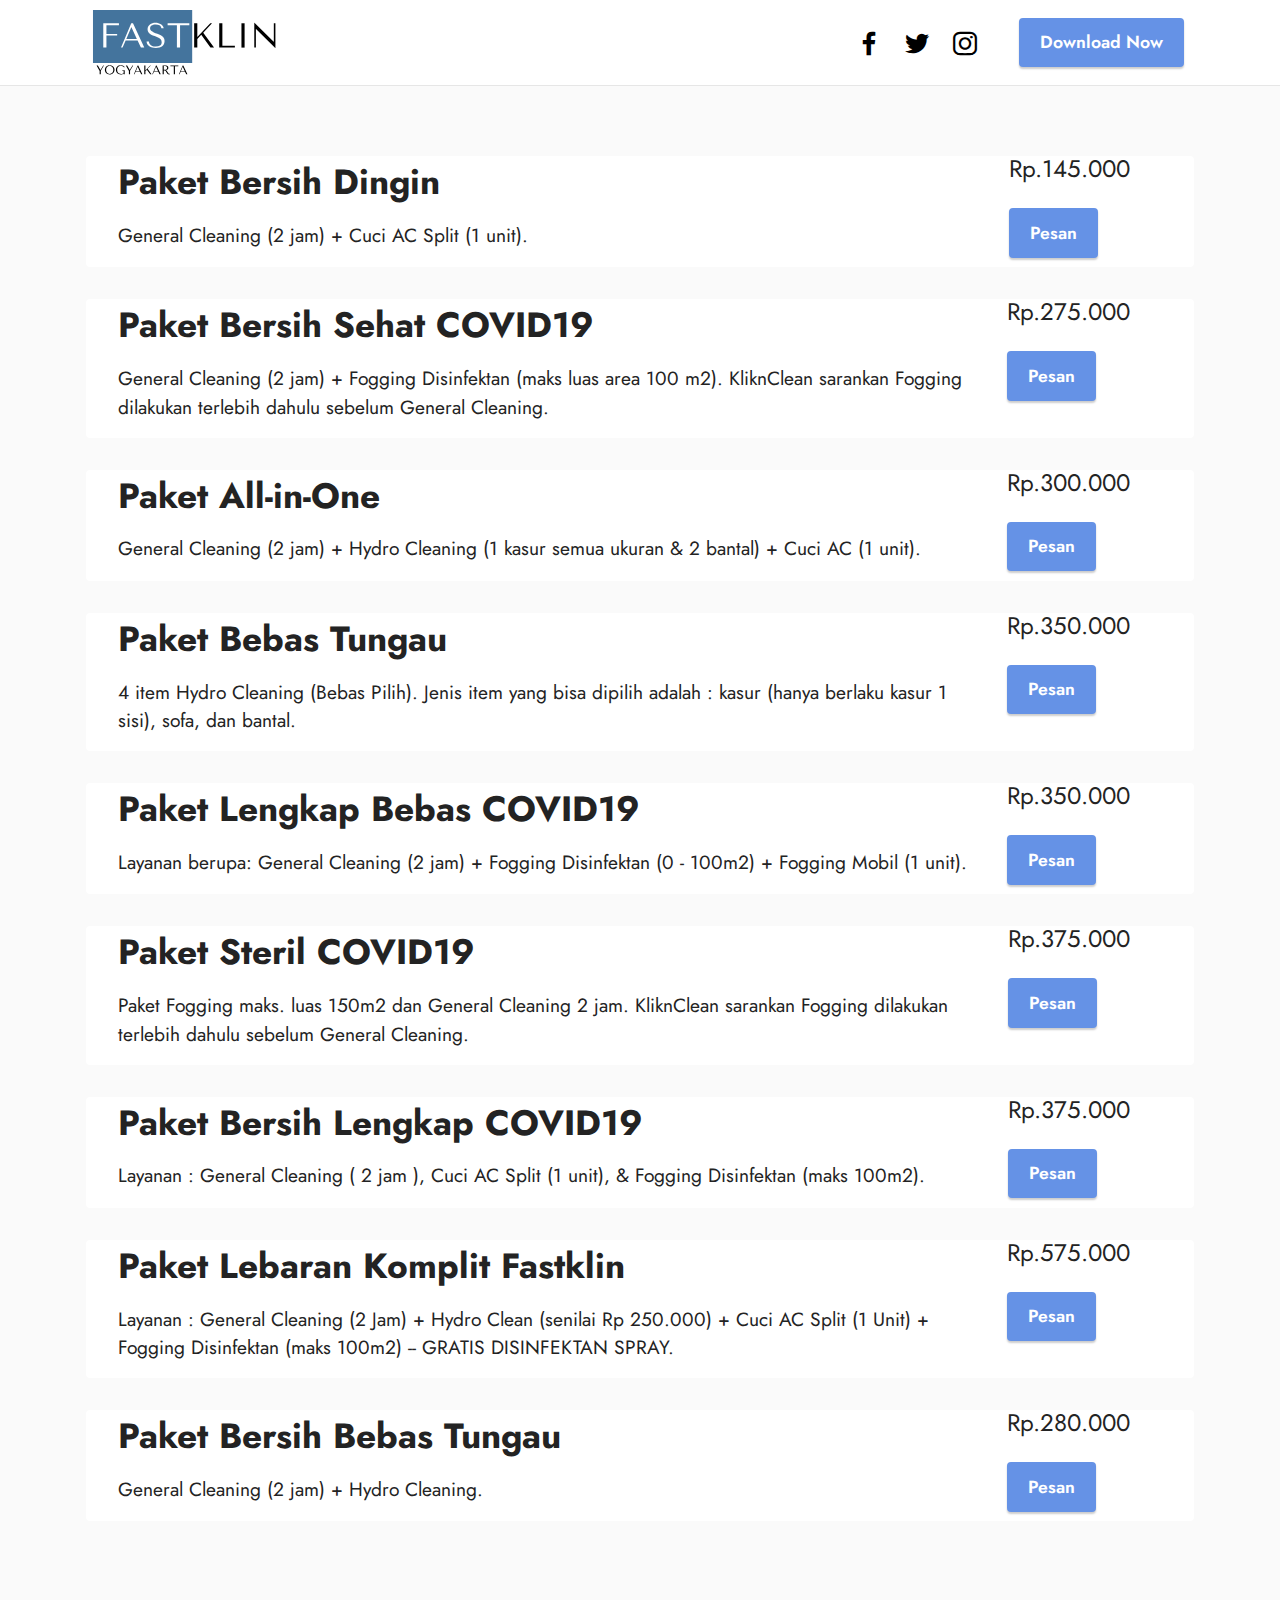
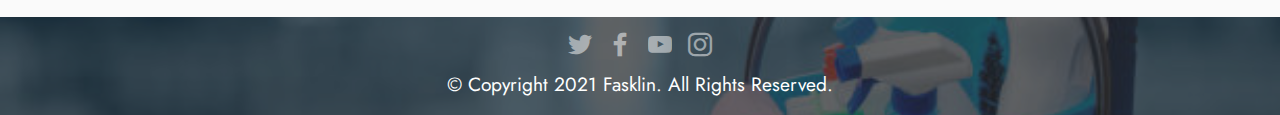
<file: page2.html>
<!DOCTYPE html>
<html  >
<head>
  <!-- Site made with Mobirise Website Builder v5.3.5, https://mobirise.com -->
  <meta charset="UTF-8">
  <meta http-equiv="X-UA-Compatible" content="IE=edge">
  <meta name="generator" content="Mobirise v5.3.5, mobirise.com">
  <meta name="viewport" content="width=device-width, initial-scale=1, minimum-scale=1">
  <link rel="shortcut icon" href="assets/images/fastklin.svg" type="image/x-icon">
  <meta name="description" content="">
  
  
  <title>Paket Fasklin</title>
  <link rel="stylesheet" href="assets/tether/tether.min.css">
  <link rel="stylesheet" href="assets/bootstrap/css/bootstrap.min.css">
  <link rel="stylesheet" href="assets/bootstrap/css/bootstrap-grid.min.css">
  <link rel="stylesheet" href="assets/bootstrap/css/bootstrap-reboot.min.css">
  <link rel="stylesheet" href="assets/dropdown/css/style.css">
  <link rel="stylesheet" href="assets/socicon/css/styles.css">
  <link rel="stylesheet" href="assets/theme/css/style.css">
  <link rel="preload" href="https://fonts.googleapis.com/css?family=Jost:100,200,300,400,500,600,700,800,900,100i,200i,300i,400i,500i,600i,700i,800i,900i&display=swap" as="style" onload="this.onload=null;this.rel='stylesheet'">
  <noscript><link rel="stylesheet" href="https://fonts.googleapis.com/css?family=Jost:100,200,300,400,500,600,700,800,900,100i,200i,300i,400i,500i,600i,700i,800i,900i&display=swap"></noscript>
  <link rel="preload" as="style" href="assets/mobirise/css/mbr-additional.css"><link rel="stylesheet" href="assets/mobirise/css/mbr-additional.css" type="text/css">
  
  
  
  
</head>
<body>
  
  <section class="menu cid-swFkTeifkb" once="menu" id="menu1-14">
    
    <nav class="navbar navbar-dropdown navbar-fixed-top navbar-expand-lg">
        <div class="container">
            <div class="navbar-brand">
                <span class="navbar-logo">
                    <a href="index.html">
                        <img src="assets/images/fastklin.svg" alt="logo" style="height: 4.3rem;">
                    </a>
                </span>
                
            </div>
            <button class="navbar-toggler" type="button" data-toggle="collapse" data-target="#navbarSupportedContent" aria-controls="navbarNavAltMarkup" aria-expanded="false" aria-label="Toggle navigation">
                <div class="hamburger">
                    <span></span>
                    <span></span>
                    <span></span>
                    <span></span>
                </div>
            </button>
            <div class="collapse navbar-collapse" id="navbarSupportedContent">
                <ul class="navbar-nav nav-dropdown" data-app-modern-menu="true"><li class="nav-item"><a class="nav-link link text-black display-4" href="https://mobirise.com"></a></li></ul>
                <div class="icons-menu">
                    <a class="iconfont-wrapper" href="https://www.facebook.com/" target="_blank">
                        <span class="p-2 mbr-iconfont socicon-facebook socicon"></span>
                    </a>
                    <a class="iconfont-wrapper" href="https://www.facebook.com/" target="_blank">
                        <span class="p-2 mbr-iconfont socicon-twitter socicon"></span>
                    </a>
                    <a class="iconfont-wrapper" href="https://www.instagram.com/fastklin.jogja/" target="_blank">
                        <span class="p-2 mbr-iconfont socicon-instagram socicon"></span>
                    </a>
                    
                </div>
                <div class="navbar-buttons mbr-section-btn"><a class="btn btn-primary display-4" href="https://mobiri.se">
                        Download Now</a></div>
            </div>
        </div>
    </nav>

</section>
<section class="features8 cid-swFl5ckJPt" xmlns="http://www.w3.org/1999/html" id="features9-19">
    <div class="container">
        <div class="card">
            <div class="card-wrapper">
                <div class="row align-items-center">
                    <div class="col-12 col-md">
                        <div class="card-box">
                            <div class="row">
                                <div class="col-md">
                                    <h6 class="card-title mbr-fonts-style display-5">
                                        <strong>Paket Bersih Dingin</strong>
                                    </h6>
                                    <p class="mbr-text mbr-fonts-style display-7">
                                        General Cleaning (2 jam) + Cuci AC Split (1 unit).
                                    </p>
                                </div>
                                <div class="col-md-auto">
                                    <p class="price mbr-fonts-style display-2">Rp.145.000</p>
                                    <div class="mbr-section-btn"><a href="https://wa.me/6281339614186?text=Detail%20Pemesanan%20%0APaket%20Bersih%20Dingin%20%3A%20General%20Cleaning%20%282%20jam%29%20%2B%20Cuci%20AC%20Split%20%281%20unit%29.%0AHarga%20%3A%20Rp%20145.000%0AWaktu%20%3A%0AAlamat%20%3A" class="btn btn-primary display-4">
                                            Pesan
                                        </a></div>
                                </div>
                                <div></div>
                            </div>
                        </div>
                    </div>
                </div>
            </div>
        </div>
        <div class="card">
            <div class="card-wrapper">
                <div class="row align-items-center">
                    <div class="col-12 col-md">
                        <div class="card-box">
                            <div class="row">
                                <div class="col-md">
                                    <h6 class="card-title mbr-fonts-style display-5">
                                        <strong>Paket Bersih Sehat COVID19</strong>
                                    </h6>
                                    <p class="mbr-text mbr-fonts-style display-7">
                                        General Cleaning (2 jam) + Fogging Disinfektan (maks luas area 100 m2). KliknClean sarankan Fogging dilakukan terlebih dahulu sebelum General Cleaning.
                                    </p>
                                </div>
                                <div class="col-md-auto">
                                    <p class="price mbr-fonts-style display-2">Rp.275.000</p>
                                    <div class="mbr-section-btn">
                                        <a href="https://wa.me/6281339614186?text=Detail%20Pemesanan%20%0APaket%20Bersih%20Sehat%20COVID19%20%3A%20General%20Cleaning%20%282%20jam%29%20%2B%20Fogging%20Disinfektan%20%28maks%20luas%20area%20100%20m2%29.%20KliknClean%20sarankan%20Fogging%20dilakukan%20terlebih%20dahulu%20sebelum%20General%20Cleaning.%0AHarga%20%3A%20Rp%20275.000%0AWaktu%20%3A%0AAlamat%20%3A" class="btn btn-primary display-4">
                                            Pesan
                                        </a>
                                    </div>
                                </div>
                                <div></div>
                            </div>
                        </div>
                    </div>
                </div>
            </div>
        </div>
        <div class="card">
            <div class="card-wrapper">
                <div class="row align-items-center">
                    <div class="col-12 col-md">
                        <div class="card-box">
                            <div class="row">
                                <div class="col-md">
                                    <h6 class="card-title mbr-fonts-style display-5">
                                        <strong>Paket All-in-One</strong>
                                    </h6>
                                    <p class="mbr-text mbr-fonts-style display-7">
                                        General Cleaning (2 jam) + Hydro Cleaning (1 kasur semua ukuran & 2 bantal) + Cuci AC (1 unit).
                                    </p>
                                </div>
                                <div class="col-md-auto">
                                    <p class="price mbr-fonts-style display-2">Rp.300.000</p>
                                    <div class="mbr-section-btn">
                                        <a href="https://wa.me/6281339614186?text=Detail%20Pemesanan%20%0APaket%20All-in-One%20%3A%20General%20Cleaning%20%282%20jam%29%20%2B%20Hydro%20Cleaning%20%281%20kasur%20semua%20ukuran%20%26%202%20bantal%29%20%2B%20Cuci%20AC%20%281%20unit%29.%0AHarga%20%3A%20Rp%20300.000%0AWaktu%20%3A%0AAlamat%20%3A" class="btn btn-primary display-4">
                                            Pesan
                                        </a>
                                    </div>
                                </div>
                                <div></div>
                            </div>
                        </div>
                    </div>
                </div>
            </div>
        </div>
        <div class="card">
            <div class="card-wrapper">
                <div class="row align-items-center">
                    <div class="col-12 col-md">
                        <div class="card-box">
                            <div class="row">
                                <div class="col-md">
                                    <h6 class="card-title mbr-fonts-style display-5">
                                        <strong>Paket Bebas Tungau</strong>
                                    </h6>
                                    <p class="mbr-text mbr-fonts-style display-7">
                                        4 item Hydro Cleaning (Bebas Pilih). Jenis item yang bisa dipilih adalah : kasur (hanya berlaku kasur 1 sisi), sofa, dan bantal.
                                    </p>
                                </div>
                                <div class="col-md-auto">
                                    <p class="price mbr-fonts-style display-2">Rp.350.000</p>
                                    <div class="mbr-section-btn">
                                        <a href="https://wa.me/6281339614186?text=Detail%20Pemesanan%20%0APaket%20Bebas%20Tungau%20%3A%204%20item%20Hydro%20Cleaning%20%28Bebas%20Pilih%29.%20Jenis%20item%20yang%20bisa%20dipilih%20adalah%20%3A%20kasur%20%28hanya%20berlaku%20kasur%201%20sisi%29%2C%20sofa%2C%20dan%20bantal.%0AHarga%20%3A%20Rp%20350.000%0AWaktu%20%3A%0AAlamat%20%3A" class="btn btn-primary display-4">
                                            Pesan
                                        </a>
                                    </div>
                                </div>
                                <div></div>
                            </div>
                        </div>
                    </div>
                </div>
            </div>
        </div>
        <div class="card">
            <div class="card-wrapper">
                <div class="row align-items-center">
                    <div class="col-12 col-md">
                        <div class="card-box">
                            <div class="row">
                                <div class="col-md">
                                    <h6 class="card-title mbr-fonts-style display-5">
                                        <strong>Paket Lengkap Bebas COVID19</strong>
                                    </h6>
                                    <p class="mbr-text mbr-fonts-style display-7">
                                        Layanan berupa: General Cleaning (2 jam) + Fogging Disinfektan (0 - 100m2) + Fogging Mobil (1 unit).
                                    </p>
                                </div>
                                <div class="col-md-auto">
                                    <p class="price mbr-fonts-style display-2">Rp.350.000</p>
                                    <div class="mbr-section-btn">
                                        <a href="https://wa.me/6281339614186?text=Detail%20Pemesanan%20%0APaket%20Lengkap%20Bebas%20COVID19%20%3A%20Layanan%20berupa%3A%20General%20Cleaning%20%282%20jam%29%20%2B%20Fogging%20Disinfektan%20%280%20-%20100m2%29%20%2B%20Fogging%20Mobil%20%281%20unit%29.%0AHarga%20%3A%20Rp%20350.000%0AWaktu%20%3A%0AAlamat%20%3A" class="btn btn-primary display-4">
                                            Pesan
                                        </a>
                                    </div>
                                </div>
                                <div></div>
                            </div>
                        </div>
                    </div>
                </div>
            </div>
        </div>
        <div class="card">
            <div class="card-wrapper">
                <div class="row align-items-center">
                    <div class="col-12 col-md">
                        <div class="card-box">
                            <div class="row">
                                <div class="col-md">
                                    <h6 class="card-title mbr-fonts-style display-5">
                                        <strong>Paket Steril COVID19</strong>
                                    </h6>
                                    <p class="mbr-text mbr-fonts-style display-7">
                                        Paket Fogging maks. luas 150m2 dan General Cleaning 2 jam. KliknClean sarankan Fogging dilakukan terlebih dahulu sebelum General Cleaning.
                                    </p>
                                </div>
                                <div class="col-md-auto">
                                    <p class="price mbr-fonts-style display-2">Rp.375.000</p>
                                    <div class="mbr-section-btn">
                                        <a href="https://wa.me/6281339614186?text=Detail%20Pemesanan%20%0APaket%20Steril%20COVID19%20%3A%20Paket%20Fogging%20maks.%20luas%20150m2%20dan%20General%20Cleaning%202%20jam.%20KliknClean%20sarankan%20Fogging%20dilakukan%20terlebih%20dahulu%20sebelum%20General%20Cleaning.%0AHarga%20%3A%20Rp%20375.000%0AWaktu%20%3A%0AAlamat%20%3A" class="btn btn-primary display-4">
                                            Pesan
                                        </a>
                                    </div>
                                </div>
                                <div></div>
                            </div>
                        </div>
                    </div>
                </div>
            </div>
        </div>
        <div class="card">
            <div class="card-wrapper">
                <div class="row align-items-center">
                    <div class="col-12 col-md">
                        <div class="card-box">
                            <div class="row">
                                <div class="col-md">
                                    <h6 class="card-title mbr-fonts-style display-5">
                                        <strong>Paket Bersih Lengkap COVID19</strong>
                                    </h6>
                                    <p class="mbr-text mbr-fonts-style display-7">
                                        Layanan : General Cleaning ( 2 jam ), Cuci AC Split (1 unit), & Fogging Disinfektan (maks 100m2).
                                    </p>
                                </div>
                                <div class="col-md-auto">
                                    <p class="price mbr-fonts-style display-2">Rp.375.000</p>
                                    <div class="mbr-section-btn">
                                        <a href="https://wa.me/6281339614186?text=Detail%20Pemesanan%20%0APaket%20Bersih%20Lengkap%20COVID19%20%3A%20Layanan%20%3A%20General%20Cleaning%20%28%202%20jam%20%29%2C%20Cuci%20AC%20Split%20%281%20unit%29%2C%20%26%20Fogging%20Disinfektan%20%28maks%20100m2%29.%0AHarga%20%3A%20Rp%20375.000%0AWaktu%20%3A%0AAlamat%20%3A" class="btn btn-primary display-4">
                                            Pesan
                                        </a>
                                    </div>
                                </div>
                                <div></div>
                            </div>
                        </div>
                    </div>
                </div>
            </div>
        </div>
        <div class="card">
            <div class="card-wrapper">
                <div class="row align-items-center">
                    <div class="col-12 col-md">
                        <div class="card-box">
                            <div class="row">
                                <div class="col-md">
                                    <h6 class="card-title mbr-fonts-style display-5">
                                        <strong>Paket Lebaran Komplit Fastklin</strong>
                                    </h6>
                                    <p class="mbr-text mbr-fonts-style display-7">
                                        Layanan : General Cleaning (2 Jam) + Hydro Clean (senilai Rp 250.000) + Cuci AC Split (1 Unit) + Fogging Disinfektan (maks 100m2) -- GRATIS DISINFEKTAN SPRAY.
                                    </p>
                                </div>
                                <div class="col-md-auto">
                                    <p class="price mbr-fonts-style display-2">Rp.575.000</p>
                                    <div class="mbr-section-btn">
                                        <a href="https://wa.me/6281339614186?text=Detail%20Pemesanan%20%0APaket%20Lebaran%20Komplit%20Fastklin%20%3A%20%20Layanan%20%3A%20General%20Cleaning%20%282%20Jam%29%20%2B%20Hydro%20Clean%20%28senilai%20Rp%20250.000%29%20%2B%20Cuci%20AC%20Split%20%281%20Unit%29%20%2B%20Fogging%20Disinfektan%20%28maks%20100m2%29%20--%20GRATIS%20DISINFEKTAN%20SPRAY.%0AHarga%20%3A%20Rp%20575.000%0AWaktu%20%3A%0AAlamat%20%3A" class="btn btn-primary display-4">
                                            Pesan
                                        </a>
                                    </div>
                                </div>
                                <div></div>
                            </div>
                        </div>
                    </div>
                </div>
            </div>
        </div>
        <div class="card">
            <div class="card-wrapper">
                <div class="row align-items-center">
                    <div class="col-12 col-md">
                        <div class="card-box">
                            <div class="row">
                                <div class="col-md">
                                    <h6 class="card-title mbr-fonts-style display-5">
                                        <strong>Paket Bersih Bebas Tungau</strong>
                                    </h6>
                                    <p class="mbr-text mbr-fonts-style display-7">
                                        General Cleaning (2 jam) + Hydro Cleaning.
                                    </p>
                                </div>
                                <div class="col-md-auto">
                                    <p class="price mbr-fonts-style display-2">Rp.280.000</p>
                                    <div class="mbr-section-btn">
                                        <a href="https://wa.me/6281339614186?text=Detail%20Pemesanan%20%0APaket%20Bersih%20Bebas%20Tungau%20%3A%20%20General%20Cleaning%20%282%20jam%29%20%2B%20Hydro%20Cleaning.%0AHarga%20%3A%20Rp%20280.000%0AWaktu%20%3A%0AAlamat%20%3A" class="btn btn-primary display-4">
                                            Pesan
                                        </a>
                                    </div>
                                </div>
                                <div></div>
                            </div>
                        </div>
                    </div>
                </div>
            </div>
        </div>
    </div>
</section>

<section class="footer3 cid-swFkThLXPm" once="footers" id="footer3-17">

    

    <div class="mbr-overlay" style="opacity: 0.7; background-color: rgb(35, 35, 35);"></div>

    <div class="container">
        <div class="media-container-row align-center mbr-white">
            
            <div class="row social-row">
                <div class="social-list align-right pb-2">
                    
                    
                    
                    
                    
                    
                <div class="soc-item">
                        <a href="https://twitter.com/" target="_blank">
                            <span class="mbr-iconfont mbr-iconfont-social socicon-twitter socicon"></span>
                        </a>
                    </div><div class="soc-item">
                        <a href="https://www.facebook.com/" target="_blank">
                            <span class="mbr-iconfont mbr-iconfont-social socicon-facebook socicon"></span>
                        </a>
                    </div><div class="soc-item">
                        <a href="https://www.youtube.com/" target="_blank">
                            <span class="mbr-iconfont mbr-iconfont-social socicon-youtube socicon"></span>
                        </a>
                    </div><div class="soc-item">
                        <a href="https://www.instagram.com/fastklin.jogja/" target="_blank">
                            <span class="mbr-iconfont mbr-iconfont-social socicon-instagram socicon"></span>
                        </a>
                    </div></div>
            </div>
            <div class="row row-copirayt">
                <p class="mbr-text mb-0 mbr-fonts-style mbr-white align-center display-7">
                    © Copyright 2021 Fasklin. All Rights Reserved.
                </p>
            </div>
        </div>
    </div>
</body>
</html>
</file>
<file: assets/dropdown/css/style.css>
.navbar-dropdown {
  left: 0;
  padding: 0;
  position: absolute;
  right: 0;
  top: 0;
  transition: all 0.45s ease;
  z-index: 1030;
  background: #282828; }
  .navbar-dropdown .navbar-logo {
    margin-right: 0.8rem;
    transition: margin 0.3s ease-in-out;
    vertical-align: middle; }
    .navbar-dropdown .navbar-logo img {
      height: 3.125rem;
      transition: all 0.3s ease-in-out; }
    .navbar-dropdown .navbar-logo.mbr-iconfont {
      font-size: 3.125rem;
      line-height: 3.125rem; }
  .navbar-dropdown .navbar-caption {
    font-weight: 700;
    white-space: normal;
    vertical-align: -4px;
    line-height: 3.125rem !important; }
    .navbar-dropdown .navbar-caption, .navbar-dropdown .navbar-caption:hover {
      color: inherit;
      text-decoration: none; }
  .navbar-dropdown .mbr-iconfont + .navbar-caption {
    vertical-align: -1px; }
  .navbar-dropdown.navbar-fixed-top {
    position: fixed; }
  .navbar-dropdown .navbar-brand span {
    vertical-align: -4px; }
  .navbar-dropdown.bg-color.transparent {
    background: none; }
  .navbar-dropdown.navbar-short .navbar-brand {
    padding: 0.625rem 0; }
    .navbar-dropdown.navbar-short .navbar-brand span {
      vertical-align: -1px; }
  .navbar-dropdown.navbar-short .navbar-caption {
    line-height: 2.375rem !important;
    vertical-align: -2px; }
  .navbar-dropdown.navbar-short .navbar-logo {
    margin-right: 0.5rem; }
    .navbar-dropdown.navbar-short .navbar-logo img {
      height: 2.375rem; }
    .navbar-dropdown.navbar-short .navbar-logo.mbr-iconfont {
      font-size: 2.375rem;
      line-height: 2.375rem; }
  .navbar-dropdown.navbar-short .mbr-table-cell {
    height: 3.625rem; }
  .navbar-dropdown .navbar-close {
    left: 0.6875rem;
    position: fixed;
    top: 0.75rem;
    z-index: 1000; }
  .navbar-dropdown .hamburger-icon {
    content: "";
    display: inline-block;
    vertical-align: middle;
    width: 16px;
    -webkit-box-shadow: 0 -6px 0 1px #282828,0 0 0 1px #282828,0 6px 0 1px #282828;
    -moz-box-shadow: 0 -6px 0 1px #282828,0 0 0 1px #282828,0 6px 0 1px #282828;
    box-shadow: 0 -6px 0 1px #282828,0 0 0 1px #282828,0 6px 0 1px #282828; }

.dropdown-menu .dropdown-toggle[data-toggle="dropdown-submenu"]::after {
  border-bottom: 0.35em solid transparent;
  border-left: 0.35em solid;
  border-right: 0;
  border-top: 0.35em solid transparent;
  margin-left: 0.3rem; }

.dropdown-menu .dropdown-item:focus {
  outline: 0; }

.nav-dropdown {
  font-size: 0.75rem;
  font-weight: 500;
  height: auto !important; }
  .nav-dropdown .nav-btn {
    padding-left: 1rem; }
  .nav-dropdown .link {
    margin: .667em 1.667em;
    font-weight: 500;
    padding: 0;
    transition: color .2s ease-in-out; }
    .nav-dropdown .link.dropdown-toggle {
      margin-right: 2.583em; }
      .nav-dropdown .link.dropdown-toggle::after {
        margin-left: .25rem;
        border-top: 0.35em solid;
        border-right: 0.35em solid transparent;
        border-left: 0.35em solid transparent;
        border-bottom: 0; }
      .nav-dropdown .link.dropdown-toggle[aria-expanded="true"] {
        margin: 0;
        padding: 0.667em 3.263em  0.667em 1.667em; }
  .nav-dropdown .link::after,
  .nav-dropdown .dropdown-item::after {
    color: inherit; }
  .nav-dropdown .btn {
    font-size: 0.75rem;
    font-weight: 700;
    letter-spacing: 0;
    margin-bottom: 0;
    padding-left: 1.25rem;
    padding-right: 1.25rem; }
  .nav-dropdown .dropdown-menu {
    border-radius: 0;
    border: 0;
    left: 0;
    margin: 0;
    padding-bottom: 1.25rem;
    padding-top: 1.25rem;
    position: relative; }
  .nav-dropdown .dropdown-submenu {
    margin-left: 0.125rem;
    top: 0; }
  .nav-dropdown .dropdown-item {
    font-weight: 500;
    line-height: 2;
    padding: 0.3846em 4.615em 0.3846em 1.5385em;
    position: relative;
    transition: color .2s ease-in-out, background-color .2s ease-in-out; }
    .nav-dropdown .dropdown-item::after {
      margin-top: -0.3077em;
      position: absolute;
      right: 1.1538em;
      top: 50%; }
    .nav-dropdown .dropdown-item:focus, .nav-dropdown .dropdown-item:hover {
      background: none; }

@media (max-width: 767px) {
  .nav-dropdown.navbar-toggleable-sm {
    bottom: 0;
    display: none;
    left: 0;
    overflow-x: hidden;
    position: fixed;
    top: 0;
    transform: translateX(-100%);
    -ms-transform: translateX(-100%);
    -webkit-transform: translateX(-100%);
    width: 18.75rem;
    z-index: 999; } }
.nav-dropdown.navbar-toggleable-xl {
  bottom: 0;
  display: none;
  left: 0;
  overflow-x: hidden;
  position: fixed;
  top: 0;
  transform: translateX(-100%);
  -ms-transform: translateX(-100%);
  -webkit-transform: translateX(-100%);
  width: 18.75rem;
  z-index: 999; }

.nav-dropdown-sm {
  display: block !important;
  overflow-x: hidden;
  overflow: auto;
  padding-top: 3.875rem; }
  .nav-dropdown-sm::after {
    content: "";
    display: block;
    height: 3rem;
    width: 100%; }
  .nav-dropdown-sm.collapse.in ~ .navbar-close {
    display: block !important; }
  .nav-dropdown-sm.collapsing, .nav-dropdown-sm.collapse.in {
    transform: translateX(0);
    -ms-transform: translateX(0);
    -webkit-transform: translateX(0);
    transition: all 0.25s ease-out;
    -webkit-transition: all 0.25s ease-out;
    background: #282828; }
  .nav-dropdown-sm.collapsing[aria-expanded="false"] {
    transform: translateX(-100%);
    -ms-transform: translateX(-100%);
    -webkit-transform: translateX(-100%); }
  .nav-dropdown-sm .nav-item {
    display: block;
    margin-left: 0 !important;
    padding-left: 0; }
  .nav-dropdown-sm .link,
  .nav-dropdown-sm .dropdown-item {
    border-top: 1px dotted rgba(255, 255, 255, 0.1);
    font-size: 0.8125rem;
    line-height: 1.6;
    margin: 0 !important;
    padding: 0.875rem 2.4rem 0.875rem 1.5625rem !important;
    position: relative;
    white-space: normal; }
    .nav-dropdown-sm .link:focus, .nav-dropdown-sm .link:hover,
    .nav-dropdown-sm .dropdown-item:focus,
    .nav-dropdown-sm .dropdown-item:hover {
      background: rgba(0, 0, 0, 0.2) !important;
      color: #c0a375; }
  .nav-dropdown-sm .nav-btn {
    position: relative;
    padding: 1.5625rem 1.5625rem 0 1.5625rem; }
    .nav-dropdown-sm .nav-btn::before {
      border-top: 1px dotted rgba(255, 255, 255, 0.1);
      content: "";
      left: 0;
      position: absolute;
      top: 0;
      width: 100%; }
    .nav-dropdown-sm .nav-btn + .nav-btn {
      padding-top: 0.625rem; }
      .nav-dropdown-sm .nav-btn + .nav-btn::before {
        display: none; }
  .nav-dropdown-sm .btn {
    padding: 0.625rem 0; }
  .nav-dropdown-sm .dropdown-toggle[data-toggle="dropdown-submenu"]::after {
    margin-left: .25rem;
    border-top: 0.35em solid;
    border-right: 0.35em solid transparent;
    border-left: 0.35em solid transparent;
    border-bottom: 0; }
  .nav-dropdown-sm .dropdown-toggle[data-toggle="dropdown-submenu"][aria-expanded="true"]::after {
    border-top: 0;
    border-right: 0.35em solid transparent;
    border-left: 0.35em solid transparent;
    border-bottom: 0.35em solid; }
  .nav-dropdown-sm .dropdown-menu {
    margin: 0;
    padding: 0;
    position: relative;
    top: 0;
    left: 0;
    width: 100%;
    border: 0;
    float: none;
    border-radius: 0;
    background: none; }
  .nav-dropdown-sm .dropdown-submenu {
    left: 100%;
    margin-left: 0.125rem;
    margin-top: -1.25rem;
    top: 0; }

.navbar-toggleable-sm .nav-dropdown .dropdown-menu {
  position: absolute; }

.navbar-toggleable-sm .nav-dropdown .dropdown-submenu {
  left: 100%;
  margin-left: 0.125rem;
  margin-top: -1.25rem;
  top: 0; }

.navbar-toggleable-sm.opened .nav-dropdown .dropdown-menu {
  position: relative; }

.navbar-toggleable-sm.opened .nav-dropdown .dropdown-submenu {
  left: 0;
  margin-left: 00rem;
  margin-top: 0rem;
  top: 0; }

.is-builder .nav-dropdown.collapsing {
  transition: none !important; }

/*# sourceMappingURL=style.css.map */
</file>
<file: assets/socicon/css/styles.css>
@charset "UTF-8";

@font-face {
  font-family: 'Socicon';
  src:  url('../fonts/socicon.eot');
  src:  url('../fonts/socicon.eot?#iefix') format('embedded-opentype'),
    url('../fonts/socicon.woff2') format('woff2'),
    url('../fonts/socicon.ttf') format('truetype'),
    url('../fonts/socicon.woff') format('woff'),
    url('../fonts/socicon.svg#socicon') format('svg');
  font-weight: normal;
  font-style: normal;
  font-display: swap;
}

[data-icon]:before {
  font-family: "socicon" !important;
  content: attr(data-icon);
  font-style: normal !important;
  font-weight: normal !important;
  font-variant: normal !important;
  text-transform: none !important;
  speak: none;
  line-height: 1;
  -webkit-font-smoothing: antialiased;
  -moz-osx-font-smoothing: grayscale;
}

[class^="socicon-"], [class*=" socicon-"] {
  /* use !important to prevent issues with browser extensions that change fonts */
  font-family: 'Socicon' !important;
  speak: none;
  font-style: normal;
  font-weight: normal;
  font-variant: normal;
  text-transform: none;
  line-height: 1;

  /* Better Font Rendering =========== */
  -webkit-font-smoothing: antialiased;
  -moz-osx-font-smoothing: grayscale;
}

.socicon-eitaa:before {
  content: "\e97c";
}
.socicon-soroush:before {
  content: "\e97d";
}
.socicon-bale:before {
  content: "\e97e";
}
.socicon-zazzle:before {
  content: "\e97b";
}
.socicon-society6:before {
  content: "\e97a";
}
.socicon-redbubble:before {
  content: "\e979";
}
.socicon-avvo:before {
  content: "\e978";
}
.socicon-stitcher:before {
  content: "\e977";
}
.socicon-googlehangouts:before {
  content: "\e974";
}
.socicon-dlive:before {
  content: "\e975";
}
.socicon-vsco:before {
  content: "\e976";
}
.socicon-flipboard:before {
  content: "\e973";
}
.socicon-ubuntu:before {
  content: "\e958";
}
.socicon-artstation:before {
  content: "\e959";
}
.socicon-invision:before {
  content: "\e95a";
}
.socicon-torial:before {
  content: "\e95b";
}
.socicon-collectorz:before {
  content: "\e95c";
}
.socicon-seenthis:before {
  content: "\e95d";
}
.socicon-googleplaymusic:before {
  content: "\e95e";
}
.socicon-debian:before {
  content: "\e95f";
}
.socicon-filmfreeway:before {
  content: "\e960";
}
.socicon-gnome:before {
  content: "\e961";
}
.socicon-itchio:before {
  content: "\e962";
}
.socicon-jamendo:before {
  content: "\e963";
}
.socicon-mix:before {
  content: "\e964";
}
.socicon-sharepoint:before {
  content: "\e965";
}
.socicon-tinder:before {
  content: "\e966";
}
.socicon-windguru:before {
  content: "\e967";
}
.socicon-cdbaby:before {
  content: "\e968";
}
.socicon-elementaryos:before {
  content: "\e969";
}
.socicon-stage32:before {
  content: "\e96a";
}
.socicon-tiktok:before {
  content: "\e96b";
}
.socicon-gitter:before {
  content: "\e96c";
}
.socicon-letterboxd:before {
  content: "\e96d";
}
.socicon-threema:before {
  content: "\e96e";
}
.socicon-splice:before {
  content: "\e96f";
}
.socicon-metapop:before {
  content: "\e970";
}
.socicon-naver:before {
  content: "\e971";
}
.socicon-remote:before {
  content: "\e972";
}
.socicon-internet:before {
  content: "\e957";
}
.socicon-moddb:before {
  content: "\e94b";
}
.socicon-indiedb:before {
  content: "\e94c";
}
.socicon-traxsource:before {
  content: "\e94d";
}
.socicon-gamefor:before {
  content: "\e94e";
}
.socicon-pixiv:before {
  content: "\e94f";
}
.socicon-myanimelist:before {
  content: "\e950";
}
.socicon-blackberry:before {
  content: "\e951";
}
.socicon-wickr:before {
  content: "\e952";
}
.socicon-spip:before {
  content: "\e953";
}
.socicon-napster:before {
  content: "\e954";
}
.socicon-beatport:before {
  content: "\e955";
}
.socicon-hackerone:before {
  content: "\e956";
}
.socicon-hackernews:before {
  content: "\e946";
}
.socicon-smashwords:before {
  content: "\e947";
}
.socicon-kobo:before {
  content: "\e948";
}
.socicon-bookbub:before {
  content: "\e949";
}
.socicon-mailru:before {
  content: "\e94a";
}
.socicon-gitlab:before {
  content: "\e945";
}
.socicon-instructables:before {
  content: "\e944";
}
.socicon-portfolio:before {
  content: "\e943";
}
.socicon-codered:before {
  content: "\e940";
}
.socicon-origin:before {
  content: "\e941";
}
.socicon-nextdoor:before {
  content: "\e942";
}
.socicon-udemy:before {
  content: "\e93f";
}
.socicon-livemaster:before {
  content: "\e93e";
}
.socicon-crunchbase:before {
  content: "\e93b";
}
.socicon-homefy:before {
  content: "\e93c";
}
.socicon-calendly:before {
  content: "\e93d";
}
.socicon-realtor:before {
  content: "\e90f";
}
.socicon-tidal:before {
  content: "\e910";
}
.socicon-qobuz:before {
  content: "\e911";
}
.socicon-natgeo:before {
  content: "\e912";
}
.socicon-mastodon:before {
  content: "\e913";
}
.socicon-unsplash:before {
  content: "\e914";
}
.socicon-homeadvisor:before {
  content: "\e915";
}
.socicon-angieslist:before {
  content: "\e916";
}
.socicon-codepen:before {
  content: "\e917";
}
.socicon-slack:before {
  content: "\e918";
}
.socicon-openaigym:before {
  content: "\e919";
}
.socicon-logmein:before {
  content: "\e91a";
}
.socicon-fiverr:before {
  content: "\e91b";
}
.socicon-gotomeeting:before {
  content: "\e91c";
}
.socicon-aliexpress:before {
  content: "\e91d";
}
.socicon-guru:before {
  content: "\e91e";
}
.socicon-appstore:before {
  content: "\e91f";
}
.socicon-homes:before {
  content: "\e920";
}
.socicon-zoom:before {
  content: "\e921";
}
.socicon-alibaba:before {
  content: "\e922";
}
.socicon-craigslist:before {
  content: "\e923";
}
.socicon-wix:before {
  content: "\e924";
}
.socicon-redfin:before {
  content: "\e925";
}
.socicon-googlecalendar:before {
  content: "\e926";
}
.socicon-shopify:before {
  content: "\e927";
}
.socicon-freelancer:before {
  content: "\e928";
}
.socicon-seedrs:before {
  content: "\e929";
}
.socicon-bing:before {
  content: "\e92a";
}
.socicon-doodle:before {
  content: "\e92b";
}
.socicon-bonanza:before {
  content: "\e92c";
}
.socicon-squarespace:before {
  content: "\e92d";
}
.socicon-toptal:before {
  content: "\e92e";
}
.socicon-gust:before {
  content: "\e92f";
}
.socicon-ask:before {
  content: "\e930";
}
.socicon-trulia:before {
  content: "\e931";
}
.socicon-loomly:before {
  content: "\e932";
}
.socicon-ghost:before {
  content: "\e933";
}
.socicon-upwork:before {
  content: "\e934";
}
.socicon-fundable:before {
  content: "\e935";
}
.socicon-booking:before {
  content: "\e936";
}
.socicon-googlemaps:before {
  content: "\e937";
}
.socicon-zillow:before {
  content: "\e938";
}
.socicon-niconico:before {
  content: "\e939";
}
.socicon-toneden:before {
  content: "\e93a";
}
.socicon-augment:before {
  content: "\e908";
}
.socicon-bitbucket:before {
  content: "\e909";
}
.socicon-fyuse:before {
  content: "\e90a";
}
.socicon-yt-gaming:before {
  content: "\e90b";
}
.socicon-sketchfab:before {
  content: "\e90c";
}
.socicon-mobcrush:before {
  content: "\e90d";
}
.socicon-microsoft:before {
  content: "\e90e";
}
.socicon-pandora:before {
  content: "\e907";
}
.socicon-messenger:before {
  content: "\e906";
}
.socicon-gamewisp:before {
  content: "\e905";
}
.socicon-bloglovin:before {
  content: "\e904";
}
.socicon-tunein:before {
  content: "\e903";
}
.socicon-gamejolt:before {
  content: "\e901";
}
.socicon-trello:before {
  content: "\e902";
}
.socicon-spreadshirt:before {
  content: "\e900";
}
.socicon-500px:before {
  content: "\e000";
}
.socicon-8tracks:before {
  content: "\e001";
}
.socicon-airbnb:before {
  content: "\e002";
}
.socicon-alliance:before {
  content: "\e003";
}
.socicon-amazon:before {
  content: "\e004";
}
.socicon-amplement:before {
  content: "\e005";
}
.socicon-android:before {
  content: "\e006";
}
.socicon-angellist:before {
  content: "\e007";
}
.socicon-apple:before {
  content: "\e008";
}
.socicon-appnet:before {
  content: "\e009";
}
.socicon-baidu:before {
  content: "\e00a";
}
.socicon-bandcamp:before {
  content: "\e00b";
}
.socicon-battlenet:before {
  content: "\e00c";
}
.socicon-mixer:before {
  content: "\e00d";
}
.socicon-bebee:before {
  content: "\e00e";
}
.socicon-bebo:before {
  content: "\e00f";
}
.socicon-behance:before {
  content: "\e010";
}
.socicon-blizzard:before {
  content: "\e011";
}
.socicon-blogger:before {
  content: "\e012";
}
.socicon-buffer:before {
  content: "\e013";
}
.socicon-chrome:before {
  content: "\e014";
}
.socicon-coderwall:before {
  content: "\e015";
}
.socicon-curse:before {
  content: "\e016";
}
.socicon-dailymotion:before {
  content: "\e017";
}
.socicon-deezer:before {
  content: "\e018";
}
.socicon-delicious:before {
  content: "\e019";
}
.socicon-deviantart:before {
  content: "\e01a";
}
.socicon-diablo:before {
  content: "\e01b";
}
.socicon-digg:before {
  content: "\e01c";
}
.socicon-discord:before {
  content: "\e01d";
}
.socicon-disqus:before {
  content: "\e01e";
}
.socicon-douban:before {
  content: "\e01f";
}
.socicon-draugiem:before {
  content: "\e020";
}
.socicon-dribbble:before {
  content: "\e021";
}
.socicon-drupal:before {
  content: "\e022";
}
.socicon-ebay:before {
  content: "\e023";
}
.socicon-ello:before {
  content: "\e024";
}
.socicon-endomodo:before {
  content: "\e025";
}
.socicon-envato:before {
  content: "\e026";
}
.socicon-etsy:before {
  content: "\e027";
}
.socicon-facebook:before {
  content: "\e028";
}
.socicon-feedburner:before {
  content: "\e029";
}
.socicon-filmweb:before {
  content: "\e02a";
}
.socicon-firefox:before {
  content: "\e02b";
}
.socicon-flattr:before {
  content: "\e02c";
}
.socicon-flickr:before {
  content: "\e02d";
}
.socicon-formulr:before {
  content: "\e02e";
}
.socicon-forrst:before {
  content: "\e02f";
}
.socicon-foursquare:before {
  content: "\e030";
}
.socicon-friendfeed:before {
  content: "\e031";
}
.socicon-github:before {
  content: "\e032";
}
.socicon-goodreads:before {
  content: "\e033";
}
.socicon-google:before {
  content: "\e034";
}
.socicon-googlescholar:before {
  content: "\e035";
}
.socicon-googlegroups:before {
  content: "\e036";
}
.socicon-googlephotos:before {
  content: "\e037";
}
.socicon-googleplus:before {
  content: "\e038";
}
.socicon-grooveshark:before {
  content: "\e039";
}
.socicon-hackerrank:before {
  content: "\e03a";
}
.socicon-hearthstone:before {
  content: "\e03b";
}
.socicon-hellocoton:before {
  content: "\e03c";
}
.socicon-heroes:before {
  content: "\e03d";
}
.socicon-smashcast:before {
  content: "\e03e";
}
.socicon-horde:before {
  content: "\e03f";
}
.socicon-houzz:before {
  content: "\e040";
}
.socicon-icq:before {
  content: "\e041";
}
.socicon-identica:before {
  content: "\e042";
}
.socicon-imdb:before {
  content: "\e043";
}
.socicon-instagram:before {
  content: "\e044";
}
.socicon-issuu:before {
  content: "\e045";
}
.socicon-istock:before {
  content: "\e046";
}
.socicon-itunes:before {
  content: "\e047";
}
.socicon-keybase:before {
  content: "\e048";
}
.socicon-lanyrd:before {
  content: "\e049";
}
.socicon-lastfm:before {
  content: "\e04a";
}
.socicon-line:before {
  content: "\e04b";
}
.socicon-linkedin:before {
  content: "\e04c";
}
.socicon-livejournal:before {
  content: "\e04d";
}
.socicon-lyft:before {
  content: "\e04e";
}
.socicon-macos:before {
  content: "\e04f";
}
.socicon-mail:before {
  content: "\e050";
}
.socicon-medium:before {
  content: "\e051";
}
.socicon-meetup:before {
  content: "\e052";
}
.socicon-mixcloud:before {
  content: "\e053";
}
.socicon-modelmayhem:before {
  content: "\e054";
}
.socicon-mumble:before {
  content: "\e055";
}
.socicon-myspace:before {
  content: "\e056";
}
.socicon-newsvine:before {
  content: "\e057";
}
.socicon-nintendo:before {
  content: "\e058";
}
.socicon-npm:before {
  content: "\e059";
}
.socicon-odnoklassniki:before {
  content: "\e05a";
}
.socicon-openid:before {
  content: "\e05b";
}
.socicon-opera:before {
  content: "\e05c";
}
.socicon-outlook:before {
  content: "\e05d";
}
.socicon-overwatch:before {
  content: "\e05e";
}
.socicon-patreon:before {
  content: "\e05f";
}
.socicon-paypal:before {
  content: "\e060";
}
.socicon-periscope:before {
  content: "\e061";
}
.socicon-persona:before {
  content: "\e062";
}
.socicon-pinterest:before {
  content: "\e063";
}
.socicon-play:before {
  content: "\e064";
}
.socicon-player:before {
  content: "\e065";
}
.socicon-playstation:before {
  content: "\e066";
}
.socicon-pocket:before {
  content: "\e067";
}
.socicon-qq:before {
  content: "\e068";
}
.socicon-quora:before {
  content: "\e069";
}
.socicon-raidcall:before {
  content: "\e06a";
}
.socicon-ravelry:before {
  content: "\e06b";
}
.socicon-reddit:before {
  content: "\e06c";
}
.socicon-renren:before {
  content: "\e06d";
}
.socicon-researchgate:before {
  content: "\e06e";
}
.socicon-residentadvisor:before {
  content: "\e06f";
}
.socicon-reverbnation:before {
  content: "\e070";
}
.socicon-rss:before {
  content: "\e071";
}
.socicon-sharethis:before {
  content: "\e072";
}
.socicon-skype:before {
  content: "\e073";
}
.socicon-slideshare:before {
  content: "\e074";
}
.socicon-smugmug:before {
  content: "\e075";
}
.socicon-snapchat:before {
  content: "\e076";
}
.socicon-songkick:before {
  content: "\e077";
}
.socicon-soundcloud:before {
  content: "\e078";
}
.socicon-spotify:before {
  content: "\e079";
}
.socicon-stackexchange:before {
  content: "\e07a";
}
.socicon-stackoverflow:before {
  content: "\e07b";
}
.socicon-starcraft:before {
  content: "\e07c";
}
.socicon-stayfriends:before {
  content: "\e07d";
}
.socicon-steam:before {
  content: "\e07e";
}
.socicon-storehouse:before {
  content: "\e07f";
}
.socicon-strava:before {
  content: "\e080";
}
.socicon-streamjar:before {
  content: "\e081";
}
.socicon-stumbleupon:before {
  content: "\e082";
}
.socicon-swarm:before {
  content: "\e083";
}
.socicon-teamspeak:before {
  content: "\e084";
}
.socicon-teamviewer:before {
  content: "\e085";
}
.socicon-technorati:before {
  content: "\e086";
}
.socicon-telegram:before {
  content: "\e087";
}
.socicon-tripadvisor:before {
  content: "\e088";
}
.socicon-tripit:before {
  content: "\e089";
}
.socicon-triplej:before {
  content: "\e08a";
}
.socicon-tumblr:before {
  content: "\e08b";
}
.socicon-twitch:before {
  content: "\e08c";
}
.socicon-twitter:before {
  content: "\e08d";
}
.socicon-uber:before {
  content: "\e08e";
}
.socicon-ventrilo:before {
  content: "\e08f";
}
.socicon-viadeo:before {
  content: "\e090";
}
.socicon-viber:before {
  content: "\e091";
}
.socicon-viewbug:before {
  content: "\e092";
}
.socicon-vimeo:before {
  content: "\e093";
}
.socicon-vine:before {
  content: "\e094";
}
.socicon-vkontakte:before {
  content: "\e095";
}
.socicon-warcraft:before {
  content: "\e096";
}
.socicon-wechat:before {
  content: "\e097";
}
.socicon-weibo:before {
  content: "\e098";
}
.socicon-whatsapp:before {
  content: "\e099";
}
.socicon-wikipedia:before {
  content: "\e09a";
}
.socicon-windows:before {
  content: "\e09b";
}
.socicon-wordpress:before {
  content: "\e09c";
}
.socicon-wykop:before {
  content: "\e09d";
}
.socicon-xbox:before {
  content: "\e09e";
}
.socicon-xing:before {
  content: "\e09f";
}
.socicon-yahoo:before {
  content: "\e0a0";
}
.socicon-yammer:before {
  content: "\e0a1";
}
.socicon-yandex:before {
  content: "\e0a2";
}
.socicon-yelp:before {
  content: "\e0a3";
}
.socicon-younow:before {
  content: "\e0a4";
}
.socicon-youtube:before {
  content: "\e0a5";
}
.socicon-zapier:before {
  content: "\e0a6";
}
.socicon-zerply:before {
  content: "\e0a7";
}
.socicon-zomato:before {
  content: "\e0a8";
}
.socicon-zynga:before {
  content: "\e0a9";
}
</file>
<file: assets/theme/css/style.css>
@charset "UTF-8";
section {
  background-color: #ffffff;
}

body {
  font-style: normal;
  line-height: 1.5;
  font-weight: 400;
  color: #232323;
  position: relative;
}

section,
.container,
.container-fluid {
  position: relative;
  word-wrap: break-word;
}

a.mbr-iconfont:hover {
  text-decoration: none;
}

.article .lead p,
.article .lead ul,
.article .lead ol,
.article .lead pre,
.article .lead blockquote {
  margin-bottom: 0;
}

a {
  font-style: normal;
  font-weight: 400;
  cursor: pointer;
}
a, a:hover {
  text-decoration: none;
}

.mbr-section-title {
  font-style: normal;
  line-height: 1.3;
}

.mbr-section-subtitle {
  line-height: 1.3;
}

.mbr-text {
  font-style: normal;
  line-height: 1.7;
}

h1,
h2,
h3,
h4,
h5,
h6,
.display-1,
.display-2,
.display-4,
.display-5,
.display-7,
span,
p,
a {
  line-height: 1;
  word-break: break-word;
  word-wrap: break-word;
  font-weight: 400;
}

b,
strong {
  font-weight: bold;
}

input:-webkit-autofill, input:-webkit-autofill:hover, input:-webkit-autofill:focus, input:-webkit-autofill:active {
  transition-delay: 9999s;
  -webkit-transition-property: background-color, color;
  transition-property: background-color, color;
}

textarea[type=hidden] {
  display: none;
}

section {
  background-position: 50% 50%;
  background-repeat: no-repeat;
  background-size: cover;
}
section .mbr-background-video,
section .mbr-background-video-preview {
  position: absolute;
  bottom: 0;
  left: 0;
  right: 0;
  top: 0;
}

.hidden {
  visibility: hidden;
}

.mbr-z-index20 {
  z-index: 20;
}

/*! Base colors */
.mbr-white {
  color: #ffffff;
}

.mbr-black {
  color: #111111;
}

.mbr-bg-white {
  background-color: #ffffff;
}

.mbr-bg-black {
  background-color: #000000;
}

/*! Text-aligns */
.align-left {
  text-align: left;
}

.align-center {
  text-align: center;
}

.align-right {
  text-align: right;
}

/*! Font-weight  */
.mbr-light {
  font-weight: 300;
}

.mbr-regular {
  font-weight: 400;
}

.mbr-semibold {
  font-weight: 500;
}

.mbr-bold {
  font-weight: 700;
}

/*! Media  */
.media-content {
  flex-basis: 100%;
}

.media-container-row {
  display: flex;
  flex-direction: row;
  flex-wrap: wrap;
  justify-content: center;
  align-content: center;
  align-items: start;
}
.media-container-row .media-size-item {
  width: 400px;
}

.media-container-column {
  display: flex;
  flex-direction: column;
  flex-wrap: wrap;
  justify-content: center;
  align-content: center;
  align-items: stretch;
}
.media-container-column > * {
  width: 100%;
}

@media (min-width: 992px) {
  .media-container-row {
    flex-wrap: nowrap;
  }
}
figure {
  margin-bottom: 0;
  overflow: hidden;
}

figure[mbr-media-size] {
  transition: width 0.1s;
}

img,
iframe {
  display: block;
  width: 100%;
}

.card {
  background-color: transparent;
  border: none;
}

.card-box {
  width: 100%;
}

.card-img {
  text-align: center;
  flex-shrink: 0;
  -webkit-flex-shrink: 0;
}

.media {
  max-width: 100%;
  margin: 0 auto;
}

.mbr-figure {
  align-self: center;
}

.media-container > div {
  max-width: 100%;
}

.mbr-figure img,
.card-img img {
  width: 100%;
}

@media (max-width: 991px) {
  .media-size-item {
    width: auto !important;
  }

  .media {
    width: auto;
  }

  .mbr-figure {
    width: 100% !important;
  }
}
/*! Buttons */
.mbr-section-btn {
  margin-left: -0.6rem;
  margin-right: -0.6rem;
  font-size: 0;
}

.btn {
  font-weight: 600;
  border-width: 1px;
  font-style: normal;
  margin: 0.6rem 0.6rem;
  white-space: normal;
  transition: all 0.2s ease-in-out;
  display: inline-flex;
  align-items: center;
  justify-content: center;
  word-break: break-word;
}

.btn-sm {
  font-weight: 600;
  letter-spacing: 0px;
  transition: all 0.3s ease-in-out;
}

.btn-md {
  font-weight: 600;
  letter-spacing: 0px;
  transition: all 0.3s ease-in-out;
}

.btn-lg {
  font-weight: 600;
  letter-spacing: 0px;
  transition: all 0.3s ease-in-out;
}

.btn-form {
  margin: 0;
}
.btn-form:hover {
  cursor: pointer;
}

nav .mbr-section-btn {
  margin-left: 0rem;
  margin-right: 0rem;
}

/*! Btn icon margin */
.btn .mbr-iconfont,
.btn.btn-sm .mbr-iconfont {
  order: 1;
  cursor: pointer;
  margin-left: 0.5rem;
  vertical-align: sub;
}

.btn.btn-md .mbr-iconfont,
.btn.btn-md .mbr-iconfont {
  margin-left: 0.8rem;
}

.mbr-regular {
  font-weight: 400;
}

.mbr-semibold {
  font-weight: 500;
}

.mbr-bold {
  font-weight: 700;
}

[type=submit] {
  -webkit-appearance: none;
}

/*! Full-screen */
.mbr-fullscreen .mbr-overlay {
  min-height: 100vh;
}

.mbr-fullscreen {
  display: flex;
  display: -moz-flex;
  display: -ms-flex;
  display: -o-flex;
  align-items: center;
  min-height: 100vh;
  padding-top: 3rem;
  padding-bottom: 3rem;
}

/*! Map */
.map {
  height: 25rem;
  position: relative;
}
.map iframe {
  width: 100%;
  height: 100%;
}

/*! Scroll to top arrow */
.mbr-arrow-up {
  bottom: 25px;
  right: 90px;
  position: fixed;
  text-align: right;
  z-index: 5000;
  color: #ffffff;
  font-size: 22px;
}

.mbr-arrow-up a {
  background: rgba(0, 0, 0, 0.2);
  border-radius: 50%;
  color: #fff;
  display: inline-block;
  height: 60px;
  width: 60px;
  border: 2px solid #fff;
  outline-style: none !important;
  position: relative;
  text-decoration: none;
  transition: all 0.3s ease-in-out;
  cursor: pointer;
  text-align: center;
}
.mbr-arrow-up a:hover {
  background-color: rgba(0, 0, 0, 0.4);
}
.mbr-arrow-up a i {
  line-height: 60px;
}

.mbr-arrow-up-icon {
  display: block;
  color: #fff;
}

.mbr-arrow-up-icon::before {
  content: "›";
  display: inline-block;
  font-family: serif;
  font-size: 22px;
  line-height: 1;
  font-style: normal;
  position: relative;
  top: 6px;
  left: -4px;
  transform: rotate(-90deg);
}

/*! Arrow Down */
.mbr-arrow {
  position: absolute;
  bottom: 45px;
  left: 50%;
  width: 60px;
  height: 60px;
  cursor: pointer;
  background-color: rgba(80, 80, 80, 0.5);
  border-radius: 50%;
  transform: translateX(-50%);
}
@media (max-width: 767px) {
  .mbr-arrow {
    display: none;
  }
}
.mbr-arrow > a {
  display: inline-block;
  text-decoration: none;
  outline-style: none;
  -webkit-animation: arrowdown 1.7s ease-in-out infinite;
          animation: arrowdown 1.7s ease-in-out infinite;
  color: #ffffff;
}
.mbr-arrow > a > i {
  position: absolute;
  top: -2px;
  left: 15px;
  font-size: 2rem;
}

#scrollToTop a i::before {
  content: "";
  position: absolute;
  display: block;
  border-bottom: 2.5px solid #fff;
  border-left: 2.5px solid #fff;
  width: 27.8%;
  height: 27.8%;
  left: 50%;
  top: 51%;
  transform: translateY(-30%) translateX(-50%) rotate(135deg);
}

@keyframes arrowdown {
  0% {
    transform: translateY(0px);
  }
  50% {
    transform: translateY(-5px);
  }
  100% {
    transform: translateY(0px);
  }
}
@-webkit-keyframes arrowdown {
  0% {
    transform: translateY(0px);
  }
  50% {
    transform: translateY(-5px);
  }
  100% {
    transform: translateY(0px);
  }
}
@media (max-width: 500px) {
  .mbr-arrow-up {
    left: 0;
    right: 0;
    text-align: center;
  }
}
/*Gradients animation*/
@keyframes gradient-animation {
  from {
    background-position: 0% 100%;
    -webkit-animation-timing-function: ease-in-out;
            animation-timing-function: ease-in-out;
  }
  to {
    background-position: 100% 0%;
    -webkit-animation-timing-function: ease-in-out;
            animation-timing-function: ease-in-out;
  }
}
@-webkit-keyframes gradient-animation {
  from {
    background-position: 0% 100%;
    -webkit-animation-timing-function: ease-in-out;
            animation-timing-function: ease-in-out;
  }
  to {
    background-position: 100% 0%;
    -webkit-animation-timing-function: ease-in-out;
            animation-timing-function: ease-in-out;
  }
}
.bg-gradient {
  background-size: 200% 200%;
  animation: gradient-animation 5s infinite alternate;
  -webkit-animation: gradient-animation 5s infinite alternate;
}

.menu .navbar-brand {
  display: -webkit-flex;
}
.menu .navbar-brand span {
  display: flex;
  display: -webkit-flex;
}
.menu .navbar-brand .navbar-caption-wrap {
  display: -webkit-flex;
}
.menu .navbar-brand .navbar-logo img {
  display: -webkit-flex;
  width: auto;
}
@media (min-width: 768px) and (max-width: 991px) {
  .menu .navbar-toggleable-sm .navbar-nav {
    display: -ms-flexbox;
  }
}
@media (max-width: 991px) {
  .menu .navbar-collapse {
    max-height: 93.5vh;
  }
  .menu .navbar-collapse.show {
    overflow: auto;
  }
}
@media (min-width: 992px) {
  .menu .navbar-nav.nav-dropdown {
    display: -webkit-flex;
  }
  .menu .navbar-toggleable-sm .navbar-collapse {
    display: -webkit-flex !important;
  }
  .menu .collapsed .navbar-collapse {
    max-height: 93.5vh;
  }
  .menu .collapsed .navbar-collapse.show {
    overflow: auto;
  }
}
@media (max-width: 767px) {
  .menu .navbar-collapse {
    max-height: 80vh;
  }
}

.nav-link .mbr-iconfont {
  margin-right: 0.5rem;
}

.navbar {
  display: -webkit-flex;
  -webkit-flex-wrap: wrap;
  -webkit-align-items: center;
  -webkit-justify-content: space-between;
}

.navbar-collapse {
  -webkit-flex-basis: 100%;
  -webkit-flex-grow: 1;
  -webkit-align-items: center;
}

.nav-dropdown .link {
  padding: 0.667em 1.667em !important;
  margin: 0 !important;
}

.nav {
  display: -webkit-flex;
  -webkit-flex-wrap: wrap;
}

.row {
  display: -webkit-flex;
  -webkit-flex-wrap: wrap;
}

.justify-content-center {
  -webkit-justify-content: center;
}

.form-inline {
  display: -webkit-flex;
}

.card-wrapper {
  -webkit-flex: 1;
}

.carousel-control {
  z-index: 10;
  display: -webkit-flex;
}

.carousel-controls {
  display: -webkit-flex;
}

.media {
  display: -webkit-flex;
}

.form-group:focus {
  outline: none;
}

.jq-selectbox__select {
  padding: 7px 0;
  position: relative;
}

.jq-selectbox__dropdown {
  overflow: hidden;
  border-radius: 10px;
  position: absolute;
  top: 100%;
  left: 0 !important;
  width: 100% !important;
}

.jq-selectbox__trigger-arrow {
  right: 0;
  transform: translateY(-50%);
}

.jq-selectbox li {
  padding: 1.07em 0.5em;
}

input[type=range] {
  padding-left: 0 !important;
  padding-right: 0 !important;
}

.modal-dialog,
.modal-content {
  height: 100%;
}

.modal-dialog .carousel-inner {
  height: calc(100vh - 1.75rem);
}
@media (max-width: 575px) {
  .modal-dialog .carousel-inner {
    height: calc(100vh - 1rem);
  }
}

.carousel-item {
  text-align: center;
}

.carousel-item img {
  margin: auto;
}

.navbar-toggler {
  align-self: flex-start;
  padding: 0.25rem 0.75rem;
  font-size: 1.25rem;
  line-height: 1;
  background: transparent;
  border: 1px solid transparent;
  border-radius: 0.25rem;
}

.navbar-toggler:focus,
.navbar-toggler:hover {
  text-decoration: none;
}

.navbar-toggler-icon {
  display: inline-block;
  width: 1.5em;
  height: 1.5em;
  vertical-align: middle;
  content: "";
  background: no-repeat center center;
  background-size: 100% 100%;
}

.navbar-toggler-left {
  position: absolute;
  left: 1rem;
}

.navbar-toggler-right {
  position: absolute;
  right: 1rem;
}

.card-img {
  width: auto;
}

.menu .navbar.collapsed:not(.beta-menu) {
  flex-direction: column;
}

.carousel-item.active,
.carousel-item-next,
.carousel-item-prev {
  display: flex;
}

.note-air-layout .dropup .dropdown-menu,
.note-air-layout .navbar-fixed-bottom .dropdown .dropdown-menu {
  bottom: initial !important;
}

html,
body {
  height: auto;
  min-height: 100vh;
}

.dropup .dropdown-toggle::after {
  display: none;
}

.form-asterisk {
  font-family: initial;
  position: absolute;
  top: -2px;
  font-weight: normal;
}

.form-control-label {
  position: relative;
  cursor: pointer;
  margin-bottom: 0.357em;
  padding: 0;
}

.alert {
  color: #ffffff;
  border-radius: 0;
  border: 0;
  font-size: 1.1rem;
  line-height: 1.5;
  margin-bottom: 1.875rem;
  padding: 1.25rem;
  position: relative;
  text-align: center;
}
.alert.alert-form::after {
  background-color: inherit;
  bottom: -7px;
  content: "";
  display: block;
  height: 14px;
  left: 50%;
  margin-left: -7px;
  position: absolute;
  transform: rotate(45deg);
  width: 14px;
}

.form-control {
  background-color: #ffffff;
  background-clip: border-box;
  color: #232323;
  line-height: 1rem !important;
  height: auto;
  padding: 0.6rem 1.2rem;
  transition: border-color 0.25s ease 0s;
  border: 1px solid transparent !important;
  border-radius: 4px;
  box-shadow: rgba(0, 0, 0, 0.07) 0px 1px 1px 0px, rgba(0, 0, 0, 0.07) 0px 1px 3px 0px, rgba(0, 0, 0, 0.03) 0px 0px 0px 1px;
}
.form-active .form-control:invalid {
  border-color: red;
}

form .row {
  margin-left: -0.6rem;
  margin-right: -0.6rem;
}
form .row [class*=col] {
  padding-left: 0.6rem;
  padding-right: 0.6rem;
}

form .mbr-section-btn {
  margin: 0;
  padding-left: 0.6rem;
  padding-right: 0.6rem;
}

form .btn {
  display: flex;
  padding: 0.6rem 1.2rem;
  margin: 0;
}

form .form-check-input {
  margin-top: 0.5;
}

textarea.form-control {
  line-height: 1.5rem !important;
}

.form-group {
  margin-bottom: 1.2rem;
}

.form-control,
form .btn {
  min-height: 48px;
}

.gdpr-block label span.textGDPR input[name=gdpr] {
  top: 7px;
}

.form-control:focus {
  box-shadow: none;
}

:focus {
  outline: none;
}

.mbr-overlay {
  background-color: #000;
  bottom: 0;
  left: 0;
  opacity: 0.5;
  position: absolute;
  right: 0;
  top: 0;
  z-index: 0;
  pointer-events: none;
}

blockquote {
  font-style: italic;
  padding: 3rem;
  font-size: 1.09rem;
  position: relative;
  border-left: 3px solid;
}

ul,
ol,
pre,
blockquote {
  margin-bottom: 2.3125rem;
}

.mt-4 {
  margin-top: 2rem !important;
}

.mb-4 {
  margin-bottom: 2rem !important;
}

@media (min-width: 992px) {
  .container {
    padding-left: 16px;
    padding-right: 16px;
  }

  .row {
    margin-left: -16px;
    margin-right: -16px;
  }
  .row > [class*=col] {
    padding-left: 16px;
    padding-right: 16px;
  }
}
@media (min-width: 768px) {
  .container-fluid {
    padding-left: 32px;
    padding-right: 32px;
  }
}
@media (min-width: 768px) and (max-width: 991px) {
  .mbr-container {
    padding-left: 32px;
    padding-right: 32px;
  }
}
@media (max-width: 767px) {
  .mbr-container {
    padding-left: 16px;
    padding-right: 16px;
  }
}
.card-wrapper,
.item-wrapper {
  overflow: hidden;
}

.app-video-wrapper > img {
  opacity: 1;
}.engine {
	position: absolute;
	text-indent: -2400px;
	text-align: center;
	padding: 0;
	top: 0;
	left: -2400px;
}
</file>
<file: assets/mobirise/css/mbr-additional.css>
.btn {
  border-width: 2px;
}
body {
  font-family: Jost;
}
.display-1 {
  font-family: 'Jost', sans-serif;
  font-size: 4.6rem;
  line-height: 1.1;
}
.display-1 > .mbr-iconfont {
  font-size: 5.75rem;
}
.display-2 {
  font-family: 'Jost', sans-serif;
  font-size: 1.5rem;
  line-height: 1.1;
}
.display-2 > .mbr-iconfont {
  font-size: 3.75rem;
}
.display-4 {
  font-family: 'Jost', sans-serif;
  font-size: 1.1rem;
  line-height: 1.5;
}
.display-4 > .mbr-iconfont {
  font-size: 1.375rem;
}
.display-5 {
  font-family: 'Jost', sans-serif;
  font-size: 2.2rem;
  line-height: 1.5;
}
.display-5 > .mbr-iconfont {
  font-size: 2.75rem;
}
.display-7 {
  font-family: 'Jost', sans-serif;
  font-size: 1.2rem;
  line-height: 1.5;
}
.display-7 > .mbr-iconfont {
  font-size: 1.5rem;
}
/* ---- Fluid typography for mobile devices ---- */
/* 1.4 - font scale ratio ( bootstrap == 1.42857 ) */
/* 100vw - current viewport width */
/* (48 - 20)  48 == 48rem == 768px, 20 == 20rem == 320px(minimal supported viewport) */
/* 0.65 - min scale variable, may vary */
@media (max-width: 992px) {
  .display-1 {
    font-size: 3.68rem;
  }
}
@media (max-width: 768px) {
  .display-1 {
    font-size: 3.22rem;
    font-size: calc( 2.26rem + (4.6 - 2.26) * ((100vw - 20rem) / (48 - 20)));
    line-height: calc( 1.1 * (2.26rem + (4.6 - 2.26) * ((100vw - 20rem) / (48 - 20))));
  }
  .display-2 {
    font-size: 2.4rem;
    font-size: calc( 1.7rem + (3 - 1.7) * ((100vw - 20rem) / (48 - 20)));
    line-height: calc( 1.3 * (1.7rem + (3 - 1.7) * ((100vw - 20rem) / (48 - 20))));
  }
  .display-4 {
    font-size: 0.88rem;
    font-size: calc( 1.0350000000000001rem + (1.1 - 1.0350000000000001) * ((100vw - 20rem) / (48 - 20)));
    line-height: calc( 1.4 * (1.0350000000000001rem + (1.1 - 1.0350000000000001) * ((100vw - 20rem) / (48 - 20))));
  }
  .display-5 {
    font-size: 1.76rem;
    font-size: calc( 1.42rem + (2.2 - 1.42) * ((100vw - 20rem) / (48 - 20)));
    line-height: calc( 1.4 * (1.42rem + (2.2 - 1.42) * ((100vw - 20rem) / (48 - 20))));
  }
  .display-7 {
    font-size: 0.96rem;
    font-size: calc( 1.07rem + (1.2 - 1.07) * ((100vw - 20rem) / (48 - 20)));
    line-height: calc( 1.4 * (1.07rem + (1.2 - 1.07) * ((100vw - 20rem) / (48 - 20))));
  }
}
/* Buttons */
.btn {
  padding: 0.6rem 1.2rem;
  border-radius: 4px;
}
.btn-sm {
  padding: 0.6rem 1.2rem;
  border-radius: 4px;
}
.btn-md {
  padding: 0.6rem 1.2rem;
  border-radius: 4px;
}
.btn-lg {
  padding: 1rem 2.6rem;
  border-radius: 4px;
}
.bg-primary {
  background-color: #6592e6 !important;
}
.bg-success {
  background-color: #40b0bf !important;
}
.bg-info {
  background-color: #47b5ed !important;
}
.bg-warning {
  background-color: #ffe161 !important;
}
.bg-danger {
  background-color: #ff9966 !important;
}
.btn-primary,
.btn-primary:active {
  background-color: #6592e6 !important;
  border-color: #6592e6 !important;
  color: #ffffff !important;
  box-shadow: 0 2px 2px 0 rgba(0, 0, 0, 0.2);
}
.btn-primary:hover,
.btn-primary:focus,
.btn-primary.focus,
.btn-primary.active {
  color: #ffffff !important;
  background-color: #2260d2 !important;
  border-color: #2260d2 !important;
  box-shadow: 0 2px 5px 0 rgba(0, 0, 0, 0.2);
}
.btn-primary.disabled,
.btn-primary:disabled {
  color: #ffffff !important;
  background-color: #2260d2 !important;
  border-color: #2260d2 !important;
}
.btn-secondary,
.btn-secondary:active {
  background-color: #ff6666 !important;
  border-color: #ff6666 !important;
  color: #ffffff !important;
  box-shadow: 0 2px 2px 0 rgba(0, 0, 0, 0.2);
}
.btn-secondary:hover,
.btn-secondary:focus,
.btn-secondary.focus,
.btn-secondary.active {
  color: #ffffff !important;
  background-color: #ff0f0f !important;
  border-color: #ff0f0f !important;
  box-shadow: 0 2px 5px 0 rgba(0, 0, 0, 0.2);
}
.btn-secondary.disabled,
.btn-secondary:disabled {
  color: #ffffff !important;
  background-color: #ff0f0f !important;
  border-color: #ff0f0f !important;
}
.btn-info,
.btn-info:active {
  background-color: #47b5ed !important;
  border-color: #47b5ed !important;
  color: #ffffff !important;
  box-shadow: 0 2px 2px 0 rgba(0, 0, 0, 0.2);
}
.btn-info:hover,
.btn-info:focus,
.btn-info.focus,
.btn-info.active {
  color: #ffffff !important;
  background-color: #148cca !important;
  border-color: #148cca !important;
  box-shadow: 0 2px 5px 0 rgba(0, 0, 0, 0.2);
}
.btn-info.disabled,
.btn-info:disabled {
  color: #ffffff !important;
  background-color: #148cca !important;
  border-color: #148cca !important;
}
.btn-success,
.btn-success:active {
  background-color: #40b0bf !important;
  border-color: #40b0bf !important;
  color: #ffffff !important;
  box-shadow: 0 2px 2px 0 rgba(0, 0, 0, 0.2);
}
.btn-success:hover,
.btn-success:focus,
.btn-success.focus,
.btn-success.active {
  color: #ffffff !important;
  background-color: #2a747e !important;
  border-color: #2a747e !important;
  box-shadow: 0 2px 5px 0 rgba(0, 0, 0, 0.2);
}
.btn-success.disabled,
.btn-success:disabled {
  color: #ffffff !important;
  background-color: #2a747e !important;
  border-color: #2a747e !important;
}
.btn-warning,
.btn-warning:active {
  background-color: #ffe161 !important;
  border-color: #ffe161 !important;
  color: #614f00 !important;
  box-shadow: 0 2px 2px 0 rgba(0, 0, 0, 0.2);
}
.btn-warning:hover,
.btn-warning:focus,
.btn-warning.focus,
.btn-warning.active {
  color: #0a0800 !important;
  background-color: #ffd10a !important;
  border-color: #ffd10a !important;
  box-shadow: 0 2px 5px 0 rgba(0, 0, 0, 0.2);
}
.btn-warning.disabled,
.btn-warning:disabled {
  color: #614f00 !important;
  background-color: #ffd10a !important;
  border-color: #ffd10a !important;
}
.btn-danger,
.btn-danger:active {
  background-color: #ff9966 !important;
  border-color: #ff9966 !important;
  color: #ffffff !important;
  box-shadow: 0 2px 2px 0 rgba(0, 0, 0, 0.2);
}
.btn-danger:hover,
.btn-danger:focus,
.btn-danger.focus,
.btn-danger.active {
  color: #ffffff !important;
  background-color: #ff5f0f !important;
  border-color: #ff5f0f !important;
  box-shadow: 0 2px 5px 0 rgba(0, 0, 0, 0.2);
}
.btn-danger.disabled,
.btn-danger:disabled {
  color: #ffffff !important;
  background-color: #ff5f0f !important;
  border-color: #ff5f0f !important;
}
.btn-white,
.btn-white:active {
  background-color: #fafafa !important;
  border-color: #fafafa !important;
  color: #7a7a7a !important;
  box-shadow: 0 2px 2px 0 rgba(0, 0, 0, 0.2);
}
.btn-white:hover,
.btn-white:focus,
.btn-white.focus,
.btn-white.active {
  color: #4f4f4f !important;
  background-color: #cfcfcf !important;
  border-color: #cfcfcf !important;
  box-shadow: 0 2px 5px 0 rgba(0, 0, 0, 0.2);
}
.btn-white.disabled,
.btn-white:disabled {
  color: #7a7a7a !important;
  background-color: #cfcfcf !important;
  border-color: #cfcfcf !important;
}
.btn-black,
.btn-black:active {
  background-color: #232323 !important;
  border-color: #232323 !important;
  color: #ffffff !important;
  box-shadow: 0 2px 2px 0 rgba(0, 0, 0, 0.2);
}
.btn-black:hover,
.btn-black:focus,
.btn-black.focus,
.btn-black.active {
  color: #ffffff !important;
  background-color: #000000 !important;
  border-color: #000000 !important;
  box-shadow: 0 2px 5px 0 rgba(0, 0, 0, 0.2);
}
.btn-black.disabled,
.btn-black:disabled {
  color: #ffffff !important;
  background-color: #000000 !important;
  border-color: #000000 !important;
}
.btn-primary-outline,
.btn-primary-outline:active {
  background-color: transparent !important;
  border-color: #6592e6;
  color: #6592e6;
}
.btn-primary-outline:hover,
.btn-primary-outline:focus,
.btn-primary-outline.focus,
.btn-primary-outline.active {
  color: #2260d2 !important;
  background-color: transparent!important;
  border-color: #2260d2 !important;
  box-shadow: none!important;
}
.btn-primary-outline.disabled,
.btn-primary-outline:disabled {
  color: #ffffff !important;
  background-color: #6592e6 !important;
  border-color: #6592e6 !important;
}
.btn-secondary-outline,
.btn-secondary-outline:active {
  background-color: transparent !important;
  border-color: #ff6666;
  color: #ff6666;
}
.btn-secondary-outline:hover,
.btn-secondary-outline:focus,
.btn-secondary-outline.focus,
.btn-secondary-outline.active {
  color: #ff0f0f !important;
  background-color: transparent!important;
  border-color: #ff0f0f !important;
  box-shadow: none!important;
}
.btn-secondary-outline.disabled,
.btn-secondary-outline:disabled {
  color: #ffffff !important;
  background-color: #ff6666 !important;
  border-color: #ff6666 !important;
}
.btn-info-outline,
.btn-info-outline:active {
  background-color: transparent !important;
  border-color: #47b5ed;
  color: #47b5ed;
}
.btn-info-outline:hover,
.btn-info-outline:focus,
.btn-info-outline.focus,
.btn-info-outline.active {
  color: #148cca !important;
  background-color: transparent!important;
  border-color: #148cca !important;
  box-shadow: none!important;
}
.btn-info-outline.disabled,
.btn-info-outline:disabled {
  color: #ffffff !important;
  background-color: #47b5ed !important;
  border-color: #47b5ed !important;
}
.btn-success-outline,
.btn-success-outline:active {
  background-color: transparent !important;
  border-color: #40b0bf;
  color: #40b0bf;
}
.btn-success-outline:hover,
.btn-success-outline:focus,
.btn-success-outline.focus,
.btn-success-outline.active {
  color: #2a747e !important;
  background-color: transparent!important;
  border-color: #2a747e !important;
  box-shadow: none!important;
}
.btn-success-outline.disabled,
.btn-success-outline:disabled {
  color: #ffffff !important;
  background-color: #40b0bf !important;
  border-color: #40b0bf !important;
}
.btn-warning-outline,
.btn-warning-outline:active {
  background-color: transparent !important;
  border-color: #ffe161;
  color: #ffe161;
}
.btn-warning-outline:hover,
.btn-warning-outline:focus,
.btn-warning-outline.focus,
.btn-warning-outline.active {
  color: #ffd10a !important;
  background-color: transparent!important;
  border-color: #ffd10a !important;
  box-shadow: none!important;
}
.btn-warning-outline.disabled,
.btn-warning-outline:disabled {
  color: #614f00 !important;
  background-color: #ffe161 !important;
  border-color: #ffe161 !important;
}
.btn-danger-outline,
.btn-danger-outline:active {
  background-color: transparent !important;
  border-color: #ff9966;
  color: #ff9966;
}
.btn-danger-outline:hover,
.btn-danger-outline:focus,
.btn-danger-outline.focus,
.btn-danger-outline.active {
  color: #ff5f0f !important;
  background-color: transparent!important;
  border-color: #ff5f0f !important;
  box-shadow: none!important;
}
.btn-danger-outline.disabled,
.btn-danger-outline:disabled {
  color: #ffffff !important;
  background-color: #ff9966 !important;
  border-color: #ff9966 !important;
}
.btn-black-outline,
.btn-black-outline:active {
  background-color: transparent !important;
  border-color: #232323;
  color: #232323;
}
.btn-black-outline:hover,
.btn-black-outline:focus,
.btn-black-outline.focus,
.btn-black-outline.active {
  color: #000000 !important;
  background-color: transparent!important;
  border-color: #000000 !important;
  box-shadow: none!important;
}
.btn-black-outline.disabled,
.btn-black-outline:disabled {
  color: #ffffff !important;
  background-color: #232323 !important;
  border-color: #232323 !important;
}
.btn-white-outline,
.btn-white-outline:active {
  background-color: transparent !important;
  border-color: #fafafa;
  color: #fafafa;
}
.btn-white-outline:hover,
.btn-white-outline:focus,
.btn-white-outline.focus,
.btn-white-outline.active {
  color: #cfcfcf !important;
  background-color: transparent!important;
  border-color: #cfcfcf !important;
  box-shadow: none!important;
}
.btn-white-outline.disabled,
.btn-white-outline:disabled {
  color: #7a7a7a !important;
  background-color: #fafafa !important;
  border-color: #fafafa !important;
}
.text-primary {
  color: #070708 !important;
}
.text-secondary {
  color: #ff6666 !important;
}
.text-success {
  color: #40b0bf !important;
}
.text-info {
  color: #47b5ed !important;
}
.text-warning {
  color: #ffe161 !important;
}
.text-danger {
  color: #ff9966 !important;
}
.text-white {
  color: #fafafa !important;
}
.text-black {
  color: #232323 !important;
}
a.text-primary:hover,
a.text-primary:focus,
a.text-primary.active {
  color: #205ac5 !important;
}
a.text-secondary:hover,
a.text-secondary:focus,
a.text-secondary.active {
  color: #ff0000 !important;
}
a.text-success:hover,
a.text-success:focus,
a.text-success.active {
  color: #266a73 !important;
}
a.text-info:hover,
a.text-info:focus,
a.text-info.active {
  color: #1283bc !important;
}
a.text-warning:hover,
a.text-warning:focus,
a.text-warning.active {
  color: #facb00 !important;
}
a.text-danger:hover,
a.text-danger:focus,
a.text-danger.active {
  color: #ff5500 !important;
}
a.text-white:hover,
a.text-white:focus,
a.text-white.active {
  color: #c7c7c7 !important;
}
a.text-black:hover,
a.text-black:focus,
a.text-black.active {
  color: #000000 !important;
}
a[class*="text-"]:not(.nav-link):not(.dropdown-item):not([role]):not(.navbar-caption) {
  position: relative;
  background-image: transparent;
  background-size: 10000px 2px;
  background-repeat: no-repeat;
  background-position: 0px 1.2em;
  background-position: -10000px 1.2em;
}
a[class*="text-"]:not(.nav-link):not(.dropdown-item):not([role]):not(.navbar-caption):hover {
  transition: background-position 2s ease-in-out;
  background-image: linear-gradient(currentColor 50%, currentColor 50%);
  background-position: 0px 1.2em;
}
.nav-tabs .nav-link.active {
  color: #6592e6;
}
.nav-tabs .nav-link:not(.active) {
  color: #232323;
}
.alert-success {
  background-color: #70c770;
}
.alert-info {
  background-color: #47b5ed;
}
.alert-warning {
  background-color: #ffe161;
}
.alert-danger {
  background-color: #ff9966;
}
.mbr-gallery-filter li.active .btn {
  background-color: #6592e6;
  border-color: #6592e6;
  color: #ffffff;
}
.mbr-gallery-filter li.active .btn:focus {
  box-shadow: none;
}
a,
a:hover {
  color: #6592e6;
}
.mbr-plan-header.bg-primary .mbr-plan-subtitle,
.mbr-plan-header.bg-primary .mbr-plan-price-desc {
  color: #ffffff;
}
.mbr-plan-header.bg-success .mbr-plan-subtitle,
.mbr-plan-header.bg-success .mbr-plan-price-desc {
  color: #a0d8df;
}
.mbr-plan-header.bg-info .mbr-plan-subtitle,
.mbr-plan-header.bg-info .mbr-plan-price-desc {
  color: #ffffff;
}
.mbr-plan-header.bg-warning .mbr-plan-subtitle,
.mbr-plan-header.bg-warning .mbr-plan-price-desc {
  color: #ffffff;
}
.mbr-plan-header.bg-danger .mbr-plan-subtitle,
.mbr-plan-header.bg-danger .mbr-plan-price-desc {
  color: #ffffff;
}
/* Scroll to top button*/
.scrollToTop_wraper {
  display: none;
}
.form-control {
  font-family: 'Jost', sans-serif;
  font-size: 1.1rem;
  line-height: 1.5;
  font-weight: 400;
}
.form-control > .mbr-iconfont {
  font-size: 1.375rem;
}
.form-control:hover,
.form-control:focus {
  box-shadow: rgba(0, 0, 0, 0.07) 0px 1px 1px 0px, rgba(0, 0, 0, 0.07) 0px 1px 3px 0px, rgba(0, 0, 0, 0.03) 0px 0px 0px 1px;
  border-color: #6592e6 !important;
}
.form-control:-webkit-input-placeholder {
  font-family: 'Jost', sans-serif;
  font-size: 1.1rem;
  line-height: 1.5;
  font-weight: 400;
}
.form-control:-webkit-input-placeholder > .mbr-iconfont {
  font-size: 1.375rem;
}
blockquote {
  border-color: #6592e6;
}
/* Forms */
.jq-selectbox li:hover,
.jq-selectbox li.selected {
  background-color: #6592e6;
  color: #ffffff;
}
.jq-number__spin {
  transition: 0.25s ease;
}
.jq-number__spin:hover {
  border-color: #6592e6;
}
.jq-selectbox .jq-selectbox__trigger-arrow,
.jq-number__spin.minus:after,
.jq-number__spin.plus:after {
  transition: 0.4s;
  border-top-color: #353535;
  border-bottom-color: #353535;
}
.jq-selectbox:hover .jq-selectbox__trigger-arrow,
.jq-number__spin.minus:hover:after,
.jq-number__spin.plus:hover:after {
  border-top-color: #6592e6;
  border-bottom-color: #6592e6;
}
.xdsoft_datetimepicker .xdsoft_calendar td.xdsoft_default,
.xdsoft_datetimepicker .xdsoft_calendar td.xdsoft_current,
.xdsoft_datetimepicker .xdsoft_timepicker .xdsoft_time_box > div > div.xdsoft_current {
  color: #ffffff !important;
  background-color: #6592e6 !important;
  box-shadow: none !important;
}
.xdsoft_datetimepicker .xdsoft_calendar td:hover,
.xdsoft_datetimepicker .xdsoft_timepicker .xdsoft_time_box > div > div:hover {
  color: #000000 !important;
  background: #ff6666 !important;
  box-shadow: none !important;
}
.lazy-bg {
  background-image: none !important;
}
.lazy-placeholder:not(section),
.lazy-none {
  display: block;
  position: relative;
  padding-bottom: 56.25%;
  width: 100%;
  height: auto;
}
iframe.lazy-placeholder,
.lazy-placeholder:after {
  content: '';
  position: absolute;
  width: 200px;
  height: 200px;
  background: transparent no-repeat center;
  background-size: contain;
  top: 50%;
  left: 50%;
  transform: translateX(-50%) translateY(-50%);
  background-image: url("data:image/svg+xml;charset=UTF-8,%3csvg width='32' height='32' viewBox='0 0 64 64' xmlns='http://www.w3.org/2000/svg' stroke='%236592e6' %3e%3cg fill='none' fill-rule='evenodd'%3e%3cg transform='translate(16 16)' stroke-width='2'%3e%3ccircle stroke-opacity='.5' cx='16' cy='16' r='16'/%3e%3cpath d='M32 16c0-9.94-8.06-16-16-16'%3e%3canimateTransform attributeName='transform' type='rotate' from='0 16 16' to='360 16 16' dur='1s' repeatCount='indefinite'/%3e%3c/path%3e%3c/g%3e%3c/g%3e%3c/svg%3e");
}
section.lazy-placeholder:after {
  opacity: 0.5;
}
body {
  overflow-x: hidden;
}
a {
  transition: color 0.6s;
}
.cid-s48MCQYojq {
  background-image: url("../../../assets/images/2.-beragam-etika-yang-harus-diperhatikan-petugas-cleaning-service-848x450.jpg");
}
.cid-s48MCQYojq .mbr-section-title {
  text-align: center;
}
.cid-s48MCQYojq .mbr-text,
.cid-s48MCQYojq .mbr-section-btn {
  color: #232323;
  text-align: center;
}
@media (max-width: 991px) {
  .cid-s48MCQYojq .mbr-section-title,
  .cid-s48MCQYojq .mbr-section-btn,
  .cid-s48MCQYojq .mbr-text {
    text-align: center;
  }
}
.cid-s48OLK6784 {
  z-index: 1000;
  width: 100%;
  position: relative;
  min-height: 60px;
}
.cid-s48OLK6784 nav.navbar {
  position: fixed;
}
.cid-s48OLK6784 .dropdown-item:before {
  font-family: Moririse2 !important;
  content: '\e966';
  display: inline-block;
  width: 0;
  position: absolute;
  left: 1rem;
  top: 0.5rem;
  margin-right: 0.5rem;
  line-height: 1;
  font-size: inherit;
  vertical-align: middle;
  text-align: center;
  overflow: hidden;
  transform: scale(0, 1);
  transition: all 0.25s ease-in-out;
}
.cid-s48OLK6784 .dropdown-menu {
  padding: 0;
}
.cid-s48OLK6784 .dropdown-item {
  border-bottom: 1px solid #e6e6e6;
}
.cid-s48OLK6784 .dropdown-item:hover,
.cid-s48OLK6784 .dropdown-item:focus {
  background: #6592e6 !important;
  color: white !important;
}
.cid-s48OLK6784 .nav-dropdown .link {
  padding: 0 0.3em !important;
  margin: .667em 1em !important;
}
.cid-s48OLK6784 .nav-dropdown .link.dropdown-toggle::after {
  margin-left: 0.5rem;
  margin-top: 0.2rem;
}
.cid-s48OLK6784 .nav-link {
  position: relative;
}
.cid-s48OLK6784 .container {
  display: flex;
  margin: auto;
}
.cid-s48OLK6784 .iconfont-wrapper {
  color: #000000 !important;
  font-size: 1.5rem;
  padding-right: .5rem;
}
.cid-s48OLK6784 .navbar-caption {
  padding-right: 4rem;
}
.cid-s48OLK6784 .dropdown-menu,
.cid-s48OLK6784 .navbar.opened {
  background: #ffffff !important;
}
.cid-s48OLK6784 .nav-item:focus,
.cid-s48OLK6784 .nav-link:focus {
  outline: none;
}
.cid-s48OLK6784 .dropdown .dropdown-menu .dropdown-item {
  width: auto;
  transition: all 0.25s ease-in-out;
}
.cid-s48OLK6784 .dropdown .dropdown-menu .dropdown-item::after {
  right: 0.5rem;
}
.cid-s48OLK6784 .dropdown .dropdown-menu .dropdown-item .mbr-iconfont {
  margin-left: -1.8rem;
  padding-right: 1rem;
  font-size: inherit;
}
.cid-s48OLK6784 .dropdown .dropdown-menu .dropdown-item .mbr-iconfont:before {
  display: inline-block;
  transform: scale(1, 1);
  transition: all 0.25s ease-in-out;
}
.cid-s48OLK6784 .collapsed .dropdown-menu .dropdown-item:before {
  display: none;
}
.cid-s48OLK6784 .collapsed .dropdown .dropdown-menu .dropdown-item {
  padding: 0.235em 1.5em 0.235em 1.5em !important;
  transition: none;
  margin: 0 !important;
}
.cid-s48OLK6784 .navbar {
  min-height: 77px;
  transition: all .3s;
  border-bottom: 1px solid transparent;
  background: #ffffff;
}
.cid-s48OLK6784 .navbar:not(.navbar-short) {
  border-bottom: 1px solid #e6e6e6;
}
.cid-s48OLK6784 .navbar.opened {
  transition: all .3s;
}
.cid-s48OLK6784 .navbar .dropdown-item {
  padding: .5rem 1.8rem;
}
.cid-s48OLK6784 .navbar .navbar-logo img {
  width: auto;
}
.cid-s48OLK6784 .navbar .navbar-collapse {
  justify-content: flex-end;
  z-index: 1;
}
.cid-s48OLK6784 .navbar.collapsed .nav-item .nav-link::before {
  display: none;
}
.cid-s48OLK6784 .navbar.collapsed.opened .dropdown-menu {
  top: 0;
}
@media (min-width: 992px) {
  .cid-s48OLK6784 .navbar.collapsed.opened:not(.navbar-short) .navbar-collapse {
    max-height: calc(98.5vh - 4.3rem);
  }
}
.cid-s48OLK6784 .navbar.collapsed .dropdown-menu .dropdown-submenu {
  left: 0 !important;
}
.cid-s48OLK6784 .navbar.collapsed .dropdown-menu .dropdown-item:after {
  right: auto;
}
.cid-s48OLK6784 .navbar.collapsed .dropdown-menu .dropdown-toggle[data-toggle="dropdown-submenu"]:after {
  margin-left: 0.5rem;
  margin-top: 0.2rem;
  border-top: 0.35em solid;
  border-right: 0.35em solid transparent;
  border-left: 0.35em solid transparent;
  border-bottom: 0;
  top: 55%;
}
.cid-s48OLK6784 .navbar.collapsed ul.navbar-nav li {
  margin: auto;
}
.cid-s48OLK6784 .navbar.collapsed .dropdown-menu .dropdown-item {
  padding: .25rem 1.5rem;
  text-align: center;
}
.cid-s48OLK6784 .navbar.collapsed .icons-menu {
  padding-left: 0;
  padding-right: 0;
  padding-top: .5rem;
  padding-bottom: .5rem;
}
@media (max-width: 991px) {
  .cid-s48OLK6784 .navbar .nav-item .nav-link::before {
    display: none;
  }
  .cid-s48OLK6784 .navbar.opened .dropdown-menu {
    top: 0;
  }
  .cid-s48OLK6784 .navbar .dropdown-menu .dropdown-submenu {
    left: 0 !important;
  }
  .cid-s48OLK6784 .navbar .dropdown-menu .dropdown-item:after {
    right: auto;
  }
  .cid-s48OLK6784 .navbar .dropdown-menu .dropdown-toggle[data-toggle="dropdown-submenu"]:after {
    margin-left: 0.5rem;
    margin-top: 0.2rem;
    border-top: 0.35em solid;
    border-right: 0.35em solid transparent;
    border-left: 0.35em solid transparent;
    border-bottom: 0;
    top: 55%;
  }
  .cid-s48OLK6784 .navbar .navbar-logo img {
    height: 3.8rem !important;
  }
  .cid-s48OLK6784 .navbar ul.navbar-nav li {
    margin: auto;
  }
  .cid-s48OLK6784 .navbar .dropdown-menu .dropdown-item {
    padding: .25rem 1.5rem !important;
    text-align: center;
  }
  .cid-s48OLK6784 .navbar .navbar-brand {
    flex-shrink: initial;
    flex-basis: auto;
    word-break: break-word;
    padding-right: 2rem;
  }
  .cid-s48OLK6784 .navbar .navbar-toggler {
    flex-basis: auto;
  }
  .cid-s48OLK6784 .navbar .icons-menu {
    padding-left: 0;
    padding-top: .5rem;
    padding-bottom: .5rem;
  }
}
.cid-s48OLK6784 .navbar.navbar-short {
  min-height: 60px;
}
.cid-s48OLK6784 .navbar.navbar-short .navbar-logo img {
  height: 3rem !important;
}
.cid-s48OLK6784 .navbar.navbar-short .navbar-brand {
  padding: 0;
}
.cid-s48OLK6784 .navbar-brand {
  flex-shrink: 0;
  align-items: center;
  margin-right: 0;
  padding: 0;
  transition: all .3s;
  word-break: break-word;
  z-index: 1;
}
.cid-s48OLK6784 .navbar-brand .navbar-caption {
  line-height: inherit !important;
}
.cid-s48OLK6784 .navbar-brand .navbar-logo a {
  outline: none;
}
.cid-s48OLK6784 .dropdown-item.active,
.cid-s48OLK6784 .dropdown-item:active {
  background-color: transparent;
}
.cid-s48OLK6784 .navbar-expand-lg .navbar-nav .nav-link {
  padding: 0;
}
.cid-s48OLK6784 .nav-dropdown .link.dropdown-toggle {
  margin-right: 1.667em;
}
.cid-s48OLK6784 .nav-dropdown .link.dropdown-toggle[aria-expanded="true"] {
  margin-right: 0;
  padding: 0.667em 1.667em;
}
.cid-s48OLK6784 .navbar.navbar-expand-lg .dropdown .dropdown-menu {
  background: #ffffff;
}
.cid-s48OLK6784 .navbar.navbar-expand-lg .dropdown .dropdown-menu .dropdown-submenu {
  margin: 0;
  left: 100%;
}
.cid-s48OLK6784 .navbar .dropdown.open > .dropdown-menu {
  display: block;
}
.cid-s48OLK6784 ul.navbar-nav {
  flex-wrap: wrap;
}
.cid-s48OLK6784 .navbar-buttons {
  text-align: center;
  min-width: 170px;
}
.cid-s48OLK6784 button.navbar-toggler {
  outline: none;
  width: 31px;
  height: 20px;
  cursor: pointer;
  transition: all .2s;
  position: relative;
  align-self: center;
}
.cid-s48OLK6784 button.navbar-toggler .hamburger span {
  position: absolute;
  right: 0;
  width: 30px;
  height: 2px;
  border-right: 5px;
  background-color: currentColor;
}
.cid-s48OLK6784 button.navbar-toggler .hamburger span:nth-child(1) {
  top: 0;
  transition: all .2s;
}
.cid-s48OLK6784 button.navbar-toggler .hamburger span:nth-child(2) {
  top: 8px;
  transition: all .15s;
}
.cid-s48OLK6784 button.navbar-toggler .hamburger span:nth-child(3) {
  top: 8px;
  transition: all .15s;
}
.cid-s48OLK6784 button.navbar-toggler .hamburger span:nth-child(4) {
  top: 16px;
  transition: all .2s;
}
.cid-s48OLK6784 nav.opened .hamburger span:nth-child(1) {
  top: 8px;
  width: 0;
  opacity: 0;
  right: 50%;
  transition: all .2s;
}
.cid-s48OLK6784 nav.opened .hamburger span:nth-child(2) {
  transform: rotate(45deg);
  transition: all .25s;
}
.cid-s48OLK6784 nav.opened .hamburger span:nth-child(3) {
  transform: rotate(-45deg);
  transition: all .25s;
}
.cid-s48OLK6784 nav.opened .hamburger span:nth-child(4) {
  top: 8px;
  width: 0;
  opacity: 0;
  right: 50%;
  transition: all .2s;
}
.cid-s48OLK6784 .navbar-dropdown {
  padding: .5rem 1rem;
  position: fixed;
}
.cid-s48OLK6784 a.nav-link {
  display: flex;
  align-items: center;
  justify-content: center;
}
.cid-s48OLK6784 .icons-menu {
  flex-wrap: nowrap;
  display: flex;
  justify-content: center;
  padding-left: 1rem;
  padding-right: 1rem;
  padding-top: 0.3rem;
  text-align: center;
}
@media screen and (-ms-high-contrast: active), (-ms-high-contrast: none) {
  .cid-s48OLK6784 .navbar {
    height: 77px;
  }
  .cid-s48OLK6784 .navbar.opened {
    height: auto;
  }
  .cid-s48OLK6784 .nav-item .nav-link:hover::before {
    width: 175%;
    max-width: calc(100% + 2rem);
    left: -1rem;
  }
}
.cid-swERkTRJtB {
  padding-top: 1rem;
  padding-bottom: 0rem;
  background-color: #ffffff;
}
.cid-swERkTRJtB .item {
  padding-bottom: 2rem;
}
.cid-swERkTRJtB .item-wrapper {
  position: relative;
}
.cid-swERkTRJtB .item-wrapper .icon-wrapper {
  pointer-events: none;
  position: absolute;
  width: 60px;
  height: 60px;
  font-size: 22px;
  left: 50%;
  top: 50%;
  display: flex;
  align-items: center;
  justify-content: center;
  border: 2px solid #ffffff;
  border-radius: 50%;
  opacity: 0;
  color: #ffffff;
  transform: translateX(-50%) translateY(-50%);
  background-color: #1b1b1b;
  transition: 0.2s;
}
.cid-swERkTRJtB .item-wrapper:hover .icon-wrapper {
  opacity: 0.7;
}
.cid-swERkTRJtB .carousel-control,
.cid-swERkTRJtB .close {
  background: #1b1b1b;
}
.cid-swERkTRJtB .carousel-control-prev {
  margin-left: 2.5rem;
}
.cid-swERkTRJtB .carousel-control-prev span {
  margin-right: 5px;
}
.cid-swERkTRJtB .carousel-control-next {
  margin-right: 2.5rem;
}
.cid-swERkTRJtB .carousel-control-next span {
  margin-left: 5px;
}
.cid-swERkTRJtB .close {
  position: fixed;
  opacity: 0.5;
  font-size: 22px;
  font-weight: 300;
  width: 60px;
  height: 60px;
  border-radius: 50%;
  color: #fff;
  top: 2.5rem;
  right: 2.5rem;
  border: 2px solid #fff;
  text-shadow: none;
  z-index: 5;
  transition: opacity 0.3s ease;
  font-family: 'Moririse2';
  align-items: center;
  justify-content: center;
  display: flex;
}
.cid-swERkTRJtB .close::before {
  content: '\e91a';
}
.cid-swERkTRJtB .close:hover {
  opacity: 1;
  background: #000;
  color: #fff;
}
.cid-swERkTRJtB .carousel-control {
  display: flex;
  top: 50%;
  width: 60px;
  height: 60px;
  margin-top: -1.5rem;
  font-size: 22px;
  background-color: rgba(0, 0, 0, 0.5);
  border: 2px solid #fff;
  border-radius: 50%;
  transition: all 0.3s;
}
.cid-swERkTRJtB .carousel-control.carousel-control-prev {
  left: 0;
  margin-left: 2.5rem;
}
.cid-swERkTRJtB .carousel-control.carousel-control-next {
  right: 0;
  margin-right: 2.5rem;
}
@media (max-width: 767px) {
  .cid-swERkTRJtB .carousel-control {
    top: auto;
    bottom: 1rem;
  }
}
.cid-swERkTRJtB .carousel-indicators {
  position: absolute;
  bottom: 0;
  margin-bottom: 3px;
}
.cid-swERkTRJtB .carousel-indicators li {
  max-width: 15px;
  height: 15px;
  width: 15px;
  max-height: 15px;
  margin: 3px;
  background-color: rgba(0, 0, 0, 0.5);
  border: 2px solid #fff;
  border-radius: 50%;
  opacity: 0.5;
  transition: all 0.3s;
}
.cid-swERkTRJtB .carousel-indicators li.active,
.cid-swERkTRJtB .carousel-indicators li:hover {
  opacity: 0.9;
}
.cid-swERkTRJtB .carousel-indicators li::after,
.cid-swERkTRJtB .carousel-indicators li::before {
  content: none;
}
.cid-swERkTRJtB .carousel-indicators.ie-fix {
  left: 50%;
  display: block;
  width: 60%;
  margin-left: -30%;
  text-align: center;
}
@media (max-width: 768px) {
  .cid-swERkTRJtB .carousel-indicators {
    display: none !important;
  }
}
@media (max-width: 991px) {
  .cid-swERkTRJtB .carousel-indicators {
    margin-bottom: 3.625rem !important;
    padding-left: 2.5rem;
    padding-right: 2.5rem;
  }
}
@media (max-width: 767px) {
  .cid-swERkTRJtB .carousel-indicators {
    display: none;
  }
}
.cid-swERkTRJtB .carousel-inner {
  display: flex;
  align-items: center;
}
.cid-swERkTRJtB .carousel-inner > .active {
  display: block;
}
.cid-swERkTRJtB .carousel-control.left {
  left: 0;
  margin-left: 2.5rem;
}
.cid-swERkTRJtB .carousel-control.right {
  right: 0;
  margin-right: 2.5rem;
}
.cid-swERkTRJtB .carousel-control:hover {
  background: #1b1b1b;
  color: #fff;
  opacity: 1;
}
@media (max-width: 768px) {
  .cid-swERkTRJtB .carousel-control,
  .cid-swERkTRJtB .carousel-indicators,
  .cid-swERkTRJtB .modal .close {
    position: fixed;
  }
}
@media (max-width: 767px) {
  .cid-swERkTRJtB .mbr-slider .carousel-control {
    top: auto;
    bottom: 20px;
  }
  .cid-swERkTRJtB .mbr-slider > .container .carousel-control {
    margin-bottom: 0;
  }
}
.cid-swERkTRJtB .carousel-indicators .active,
.cid-swERkTRJtB .carousel-indicators li {
  width: 7px;
  height: 7px;
  margin: 3px;
  background: #000000;
  opacity: 0.5;
  border: 4px solid #000000;
}
.cid-swERkTRJtB .carousel-indicators .active {
  background: #fff;
}
.cid-swERkTRJtB .carousel-indicators li {
  max-width: 15px;
  max-height: 15px;
  border-radius: 50%;
}
.cid-swERkTRJtB .modal {
  padding-left: 0 !important;
  position: fixed;
  overflow: hidden;
  padding-right: 0 !important;
}
.cid-swERkTRJtB .modal-dialog {
  margin: 0 auto;
  max-width: 100%;
  padding-left: 1rem;
  padding-right: 1rem;
}
.cid-swERkTRJtB .modal-content {
  border-radius: 0;
  border: none;
  background: transparent;
}
.cid-swERkTRJtB .modal-body {
  padding: 0;
  display: flex;
  align-items: center;
}
.cid-swERkTRJtB .modal-body img {
  width: 100%;
  object-fit: contain;
  max-height: calc(100vh - 1.75rem);
}
.cid-swERkTRJtB .carousel {
  width: 100%;
}
.cid-swERkTRJtB .modal-backdrop.in {
  opacity: 0.8;
}
.cid-swERkTRJtB .modal.fade .modal-dialog {
  transition: margin-top 0.3s ease-out;
}
.cid-swERkTRJtB .modal.fade .modal-dialog,
.cid-swERkTRJtB .modal.in .modal-dialog {
  transform: none;
}
.cid-swERkTRJtB .mbr-gallery .item-wrapper {
  cursor: pointer;
}
.cid-swERkTRJtB H6 {
  text-align: center;
}
.cid-swERuJxoFU {
  padding-top: 3rem;
  padding-bottom: 0rem;
  background-color: #ffffff;
}
.cid-swERuJxoFU img,
.cid-swERuJxoFU .item-img {
  width: 100%;
  height: 100%;
  height: 200px;
  object-fit: cover;
}
.cid-swERuJxoFU .item:focus,
.cid-swERuJxoFU span:focus {
  outline: none;
}
.cid-swERuJxoFU .item {
  cursor: pointer;
  margin-bottom: 2rem;
}
.cid-swERuJxoFU .item-wrapper {
  position: relative;
  border-radius: 4px;
  background: #fafafa;
  height: 100%;
  display: flex;
  flex-flow: column nowrap;
}
@media (min-width: 992px) {
  .cid-swERuJxoFU .item-wrapper .item-content {
    padding: 2rem 2rem 0;
  }
  .cid-swERuJxoFU .item-wrapper .item-footer {
    padding: 0 2rem 2rem;
  }
}
@media (max-width: 991px) {
  .cid-swERuJxoFU .item-wrapper .item-content {
    padding: 1rem 1rem 0;
  }
  .cid-swERuJxoFU .item-wrapper .item-footer {
    padding: 0 1rem 1rem;
  }
}
.cid-swERuJxoFU .mbr-section-btn {
  margin-top: auto !important;
}
.cid-swERuJxoFU .mbr-section-title {
  color: #232323;
}
.cid-swERuJxoFU .mbr-text,
.cid-swERuJxoFU .mbr-section-btn {
  text-align: left;
}
.cid-swERuJxoFU .item-title {
  text-align: left;
}
.cid-swERuJxoFU .item-subtitle {
  text-align: left;
}
.cid-s48P1Icc8J {
  padding-top: 1rem;
  padding-bottom: 1rem;
  background-image: url("../../../assets/images/cleaning0109-1610215733-612x278.jpg");
}
.cid-s48P1Icc8J .row-links {
  width: 100%;
  justify-content: center;
}
.cid-s48P1Icc8J .social-row {
  width: 100%;
  justify-content: center;
}
.cid-s48P1Icc8J .media-container-row {
  flex-direction: column;
  justify-content: center;
  align-items: center;
}
.cid-s48P1Icc8J .media-container-row .foot-menu {
  list-style: none;
  display: flex;
  justify-content: center;
  flex-wrap: wrap;
  padding: 0;
  margin-bottom: 0;
}
.cid-s48P1Icc8J .media-container-row .foot-menu li {
  padding: 0 1rem 1rem 1rem;
}
.cid-s48P1Icc8J .media-container-row .foot-menu li p {
  margin: 0;
}
.cid-s48P1Icc8J .media-container-row .social-list {
  padding-left: 0;
  margin-bottom: 0;
  list-style: none;
  display: flex;
  flex-wrap: wrap;
  justify-content: flex-end;
}
.cid-s48P1Icc8J .media-container-row .social-list .mbr-iconfont-social {
  font-size: 1.5rem;
  color: #ffffff;
}
.cid-s48P1Icc8J .media-container-row .social-list .soc-item {
  margin: 0 .5rem;
}
.cid-s48P1Icc8J .media-container-row .social-list a {
  margin: 0;
  opacity: .5;
  transition: .2s linear;
}
.cid-s48P1Icc8J .media-container-row .social-list a:hover {
  opacity: 1;
}
@media (max-width: 767px) {
  .cid-s48P1Icc8J .media-container-row .social-list {
    -webkit-justify-content: center;
    justify-content: center;
  }
}
.cid-s48P1Icc8J .media-container-row .row-copirayt {
  word-break: break-word;
  width: 100%;
}
.cid-s48P1Icc8J .media-container-row .row-copirayt p {
  width: 100%;
}
.cid-swFkTeifkb {
  z-index: 1000;
  width: 100%;
  position: relative;
  min-height: 60px;
}
.cid-swFkTeifkb nav.navbar {
  position: fixed;
}
.cid-swFkTeifkb .dropdown-item:before {
  font-family: Moririse2 !important;
  content: '\e966';
  display: inline-block;
  width: 0;
  position: absolute;
  left: 1rem;
  top: 0.5rem;
  margin-right: 0.5rem;
  line-height: 1;
  font-size: inherit;
  vertical-align: middle;
  text-align: center;
  overflow: hidden;
  transform: scale(0, 1);
  transition: all 0.25s ease-in-out;
}
.cid-swFkTeifkb .dropdown-menu {
  padding: 0;
}
.cid-swFkTeifkb .dropdown-item {
  border-bottom: 1px solid #e6e6e6;
}
.cid-swFkTeifkb .dropdown-item:hover,
.cid-swFkTeifkb .dropdown-item:focus {
  background: #6592e6 !important;
  color: white !important;
}
.cid-swFkTeifkb .nav-dropdown .link {
  padding: 0 0.3em !important;
  margin: .667em 1em !important;
}
.cid-swFkTeifkb .nav-dropdown .link.dropdown-toggle::after {
  margin-left: 0.5rem;
  margin-top: 0.2rem;
}
.cid-swFkTeifkb .nav-link {
  position: relative;
}
.cid-swFkTeifkb .container {
  display: flex;
  margin: auto;
}
.cid-swFkTeifkb .iconfont-wrapper {
  color: #000000 !important;
  font-size: 1.5rem;
  padding-right: .5rem;
}
.cid-swFkTeifkb .navbar-caption {
  padding-right: 4rem;
}
.cid-swFkTeifkb .dropdown-menu,
.cid-swFkTeifkb .navbar.opened {
  background: #ffffff !important;
}
.cid-swFkTeifkb .nav-item:focus,
.cid-swFkTeifkb .nav-link:focus {
  outline: none;
}
.cid-swFkTeifkb .dropdown .dropdown-menu .dropdown-item {
  width: auto;
  transition: all 0.25s ease-in-out;
}
.cid-swFkTeifkb .dropdown .dropdown-menu .dropdown-item::after {
  right: 0.5rem;
}
.cid-swFkTeifkb .dropdown .dropdown-menu .dropdown-item .mbr-iconfont {
  margin-left: -1.8rem;
  padding-right: 1rem;
  font-size: inherit;
}
.cid-swFkTeifkb .dropdown .dropdown-menu .dropdown-item .mbr-iconfont:before {
  display: inline-block;
  transform: scale(1, 1);
  transition: all 0.25s ease-in-out;
}
.cid-swFkTeifkb .collapsed .dropdown-menu .dropdown-item:before {
  display: none;
}
.cid-swFkTeifkb .collapsed .dropdown .dropdown-menu .dropdown-item {
  padding: 0.235em 1.5em 0.235em 1.5em !important;
  transition: none;
  margin: 0 !important;
}
.cid-swFkTeifkb .navbar {
  min-height: 77px;
  transition: all .3s;
  border-bottom: 1px solid transparent;
  background: #ffffff;
}
.cid-swFkTeifkb .navbar:not(.navbar-short) {
  border-bottom: 1px solid #e6e6e6;
}
.cid-swFkTeifkb .navbar.opened {
  transition: all .3s;
}
.cid-swFkTeifkb .navbar .dropdown-item {
  padding: .5rem 1.8rem;
}
.cid-swFkTeifkb .navbar .navbar-logo img {
  width: auto;
}
.cid-swFkTeifkb .navbar .navbar-collapse {
  justify-content: flex-end;
  z-index: 1;
}
.cid-swFkTeifkb .navbar.collapsed .nav-item .nav-link::before {
  display: none;
}
.cid-swFkTeifkb .navbar.collapsed.opened .dropdown-menu {
  top: 0;
}
@media (min-width: 992px) {
  .cid-swFkTeifkb .navbar.collapsed.opened:not(.navbar-short) .navbar-collapse {
    max-height: calc(98.5vh - 4.3rem);
  }
}
.cid-swFkTeifkb .navbar.collapsed .dropdown-menu .dropdown-submenu {
  left: 0 !important;
}
.cid-swFkTeifkb .navbar.collapsed .dropdown-menu .dropdown-item:after {
  right: auto;
}
.cid-swFkTeifkb .navbar.collapsed .dropdown-menu .dropdown-toggle[data-toggle="dropdown-submenu"]:after {
  margin-left: 0.5rem;
  margin-top: 0.2rem;
  border-top: 0.35em solid;
  border-right: 0.35em solid transparent;
  border-left: 0.35em solid transparent;
  border-bottom: 0;
  top: 55%;
}
.cid-swFkTeifkb .navbar.collapsed ul.navbar-nav li {
  margin: auto;
}
.cid-swFkTeifkb .navbar.collapsed .dropdown-menu .dropdown-item {
  padding: .25rem 1.5rem;
  text-align: center;
}
.cid-swFkTeifkb .navbar.collapsed .icons-menu {
  padding-left: 0;
  padding-right: 0;
  padding-top: .5rem;
  padding-bottom: .5rem;
}
@media (max-width: 991px) {
  .cid-swFkTeifkb .navbar .nav-item .nav-link::before {
    display: none;
  }
  .cid-swFkTeifkb .navbar.opened .dropdown-menu {
    top: 0;
  }
  .cid-swFkTeifkb .navbar .dropdown-menu .dropdown-submenu {
    left: 0 !important;
  }
  .cid-swFkTeifkb .navbar .dropdown-menu .dropdown-item:after {
    right: auto;
  }
  .cid-swFkTeifkb .navbar .dropdown-menu .dropdown-toggle[data-toggle="dropdown-submenu"]:after {
    margin-left: 0.5rem;
    margin-top: 0.2rem;
    border-top: 0.35em solid;
    border-right: 0.35em solid transparent;
    border-left: 0.35em solid transparent;
    border-bottom: 0;
    top: 55%;
  }
  .cid-swFkTeifkb .navbar .navbar-logo img {
    height: 3.8rem !important;
  }
  .cid-swFkTeifkb .navbar ul.navbar-nav li {
    margin: auto;
  }
  .cid-swFkTeifkb .navbar .dropdown-menu .dropdown-item {
    padding: .25rem 1.5rem !important;
    text-align: center;
  }
  .cid-swFkTeifkb .navbar .navbar-brand {
    flex-shrink: initial;
    flex-basis: auto;
    word-break: break-word;
    padding-right: 2rem;
  }
  .cid-swFkTeifkb .navbar .navbar-toggler {
    flex-basis: auto;
  }
  .cid-swFkTeifkb .navbar .icons-menu {
    padding-left: 0;
    padding-top: .5rem;
    padding-bottom: .5rem;
  }
}
.cid-swFkTeifkb .navbar.navbar-short {
  min-height: 60px;
}
.cid-swFkTeifkb .navbar.navbar-short .navbar-logo img {
  height: 3rem !important;
}
.cid-swFkTeifkb .navbar.navbar-short .navbar-brand {
  padding: 0;
}
.cid-swFkTeifkb .navbar-brand {
  flex-shrink: 0;
  align-items: center;
  margin-right: 0;
  padding: 0;
  transition: all .3s;
  word-break: break-word;
  z-index: 1;
}
.cid-swFkTeifkb .navbar-brand .navbar-caption {
  line-height: inherit !important;
}
.cid-swFkTeifkb .navbar-brand .navbar-logo a {
  outline: none;
}
.cid-swFkTeifkb .dropdown-item.active,
.cid-swFkTeifkb .dropdown-item:active {
  background-color: transparent;
}
.cid-swFkTeifkb .navbar-expand-lg .navbar-nav .nav-link {
  padding: 0;
}
.cid-swFkTeifkb .nav-dropdown .link.dropdown-toggle {
  margin-right: 1.667em;
}
.cid-swFkTeifkb .nav-dropdown .link.dropdown-toggle[aria-expanded="true"] {
  margin-right: 0;
  padding: 0.667em 1.667em;
}
.cid-swFkTeifkb .navbar.navbar-expand-lg .dropdown .dropdown-menu {
  background: #ffffff;
}
.cid-swFkTeifkb .navbar.navbar-expand-lg .dropdown .dropdown-menu .dropdown-submenu {
  margin: 0;
  left: 100%;
}
.cid-swFkTeifkb .navbar .dropdown.open > .dropdown-menu {
  display: block;
}
.cid-swFkTeifkb ul.navbar-nav {
  flex-wrap: wrap;
}
.cid-swFkTeifkb .navbar-buttons {
  text-align: center;
  min-width: 170px;
}
.cid-swFkTeifkb button.navbar-toggler {
  outline: none;
  width: 31px;
  height: 20px;
  cursor: pointer;
  transition: all .2s;
  position: relative;
  align-self: center;
}
.cid-swFkTeifkb button.navbar-toggler .hamburger span {
  position: absolute;
  right: 0;
  width: 30px;
  height: 2px;
  border-right: 5px;
  background-color: currentColor;
}
.cid-swFkTeifkb button.navbar-toggler .hamburger span:nth-child(1) {
  top: 0;
  transition: all .2s;
}
.cid-swFkTeifkb button.navbar-toggler .hamburger span:nth-child(2) {
  top: 8px;
  transition: all .15s;
}
.cid-swFkTeifkb button.navbar-toggler .hamburger span:nth-child(3) {
  top: 8px;
  transition: all .15s;
}
.cid-swFkTeifkb button.navbar-toggler .hamburger span:nth-child(4) {
  top: 16px;
  transition: all .2s;
}
.cid-swFkTeifkb nav.opened .hamburger span:nth-child(1) {
  top: 8px;
  width: 0;
  opacity: 0;
  right: 50%;
  transition: all .2s;
}
.cid-swFkTeifkb nav.opened .hamburger span:nth-child(2) {
  transform: rotate(45deg);
  transition: all .25s;
}
.cid-swFkTeifkb nav.opened .hamburger span:nth-child(3) {
  transform: rotate(-45deg);
  transition: all .25s;
}
.cid-swFkTeifkb nav.opened .hamburger span:nth-child(4) {
  top: 8px;
  width: 0;
  opacity: 0;
  right: 50%;
  transition: all .2s;
}
.cid-swFkTeifkb .navbar-dropdown {
  padding: .5rem 1rem;
  position: fixed;
}
.cid-swFkTeifkb a.nav-link {
  display: flex;
  align-items: center;
  justify-content: center;
}
.cid-swFkTeifkb .icons-menu {
  flex-wrap: nowrap;
  display: flex;
  justify-content: center;
  padding-left: 1rem;
  padding-right: 1rem;
  padding-top: 0.3rem;
  text-align: center;
}
@media screen and (-ms-high-contrast: active), (-ms-high-contrast: none) {
  .cid-swFkTeifkb .navbar {
    height: 77px;
  }
  .cid-swFkTeifkb .navbar.opened {
    height: auto;
  }
  .cid-swFkTeifkb .nav-item .nav-link:hover::before {
    width: 175%;
    max-width: calc(100% + 2rem);
    left: -1rem;
  }
}
.cid-swFl47OBwY {
  padding-top: 6rem;
  padding-bottom: 6rem;
  background-color: #ffffff;
}
.cid-swFl47OBwY .top-line {
  display: flex;
  justify-content: flex-end;
}
@media (max-width: 767px) {
  .cid-swFl47OBwY .top-line {
    justify-content: center;
  }
}
.cid-swFl47OBwY .mbr-section-title,
.cid-swFl47OBwY .mbr-section-subtitle {
  text-align: center;
}
.cid-swFl47OBwY .card:not(:nth-last-child(1)) {
  margin-bottom: 2rem;
}
.cid-swFl47OBwY .card-wrapper {
  border-radius: 4px;
  background-color: #fafafa;
}
.cid-swFl47OBwY .image-wrapper img {
  width: 100%;
  object-fit: cover;
}
@media (max-width: 767px) {
  .cid-swFl47OBwY .card-box {
    padding: 1rem;
  }
}
@media (min-width: 768px) {
  .cid-swFl47OBwY .card-box {
    padding-right: 2rem;
  }
}
@media (min-width: 992px) {
  .cid-swFl47OBwY .card-box {
    padding-left: 2rem;
    padding-right: 4rem;
  }
}
.cid-swFl5ckJPt {
  padding-top: 6rem;
  padding-bottom: 6rem;
  background-color: #fafafa;
}
@media (max-width: 767px) {
  .cid-swFl5ckJPt .card-box {
    padding: 1rem;
  }
}
@media (min-width: 768px) {
  .cid-swFl5ckJPt .card-box {
    padding-right: 2rem;
  }
}
@media (min-width: 992px) {
  .cid-swFl5ckJPt .card-box {
    padding-left: 2rem;
    padding-right: 4rem;
  }
}
.cid-swFl5ckJPt .card-wrapper {
  border-radius: 4px;
  background-color: #ffffff;
}
.cid-swFl5ckJPt .image-wrapper img {
  width: 100%;
  object-fit: cover;
}
.cid-swFl5ckJPt .card:not(:nth-last-child(1)) {
  margin-bottom: 2rem;
}
.cid-swFkThLXPm {
  padding-top: 1rem;
  padding-bottom: 1rem;
  background-image: url("../../../assets/images/cleaning0109-1610215733-612x278.jpg");
}
.cid-swFkThLXPm .row-links {
  width: 100%;
  justify-content: center;
}
.cid-swFkThLXPm .social-row {
  width: 100%;
  justify-content: center;
}
.cid-swFkThLXPm .media-container-row {
  flex-direction: column;
  justify-content: center;
  align-items: center;
}
.cid-swFkThLXPm .media-container-row .foot-menu {
  list-style: none;
  display: flex;
  justify-content: center;
  flex-wrap: wrap;
  padding: 0;
  margin-bottom: 0;
}
.cid-swFkThLXPm .media-container-row .foot-menu li {
  padding: 0 1rem 1rem 1rem;
}
.cid-swFkThLXPm .media-container-row .foot-menu li p {
  margin: 0;
}
.cid-swFkThLXPm .media-container-row .social-list {
  padding-left: 0;
  margin-bottom: 0;
  list-style: none;
  display: flex;
  flex-wrap: wrap;
  justify-content: flex-end;
}
.cid-swFkThLXPm .media-container-row .social-list .mbr-iconfont-social {
  font-size: 1.5rem;
  color: #ffffff;
}
.cid-swFkThLXPm .media-container-row .social-list .soc-item {
  margin: 0 .5rem;
}
.cid-swFkThLXPm .media-container-row .social-list a {
  margin: 0;
  opacity: .5;
  transition: .2s linear;
}
.cid-swFkThLXPm .media-container-row .social-list a:hover {
  opacity: 1;
}
@media (max-width: 767px) {
  .cid-swFkThLXPm .media-container-row .social-list {
    -webkit-justify-content: center;
    justify-content: center;
  }
}
.cid-swFkThLXPm .media-container-row .row-copirayt {
  word-break: break-word;
  width: 100%;
}
.cid-swFkThLXPm .media-container-row .row-copirayt p {
  width: 100%;
}
</file>
